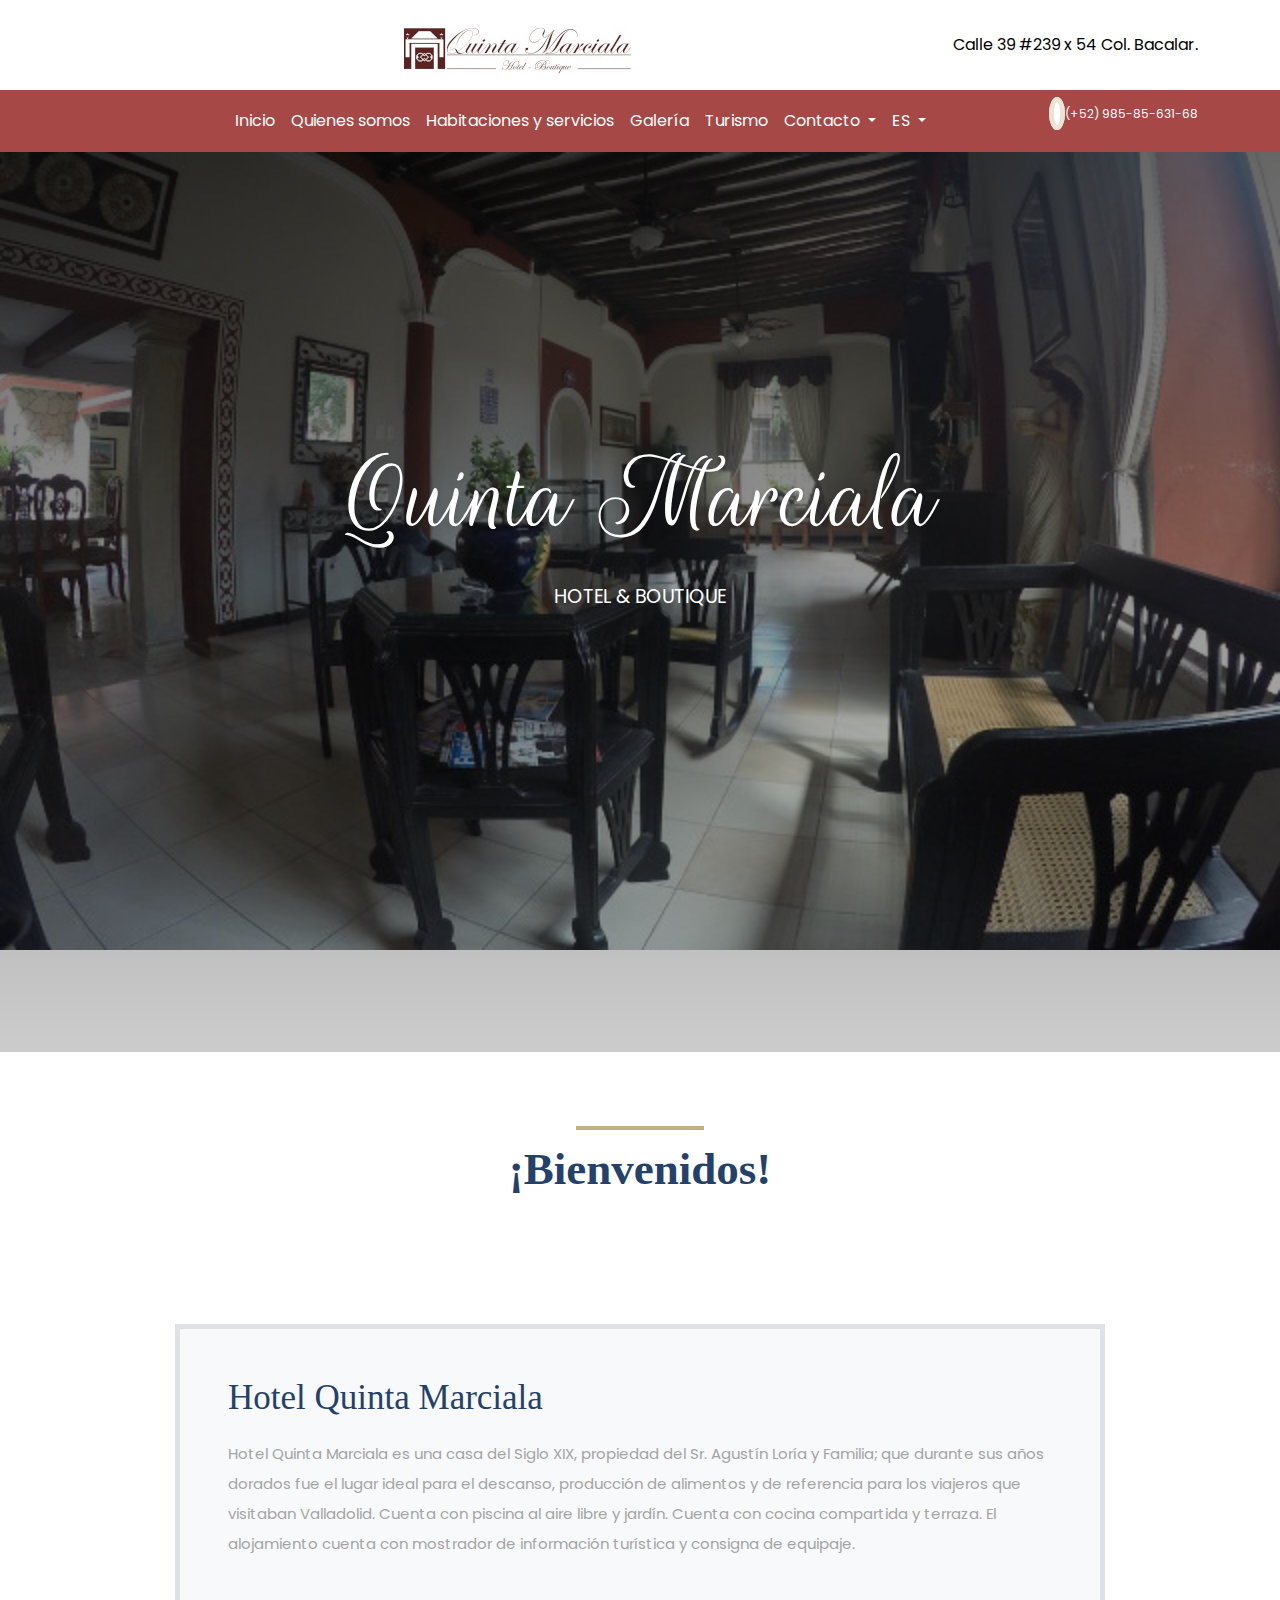
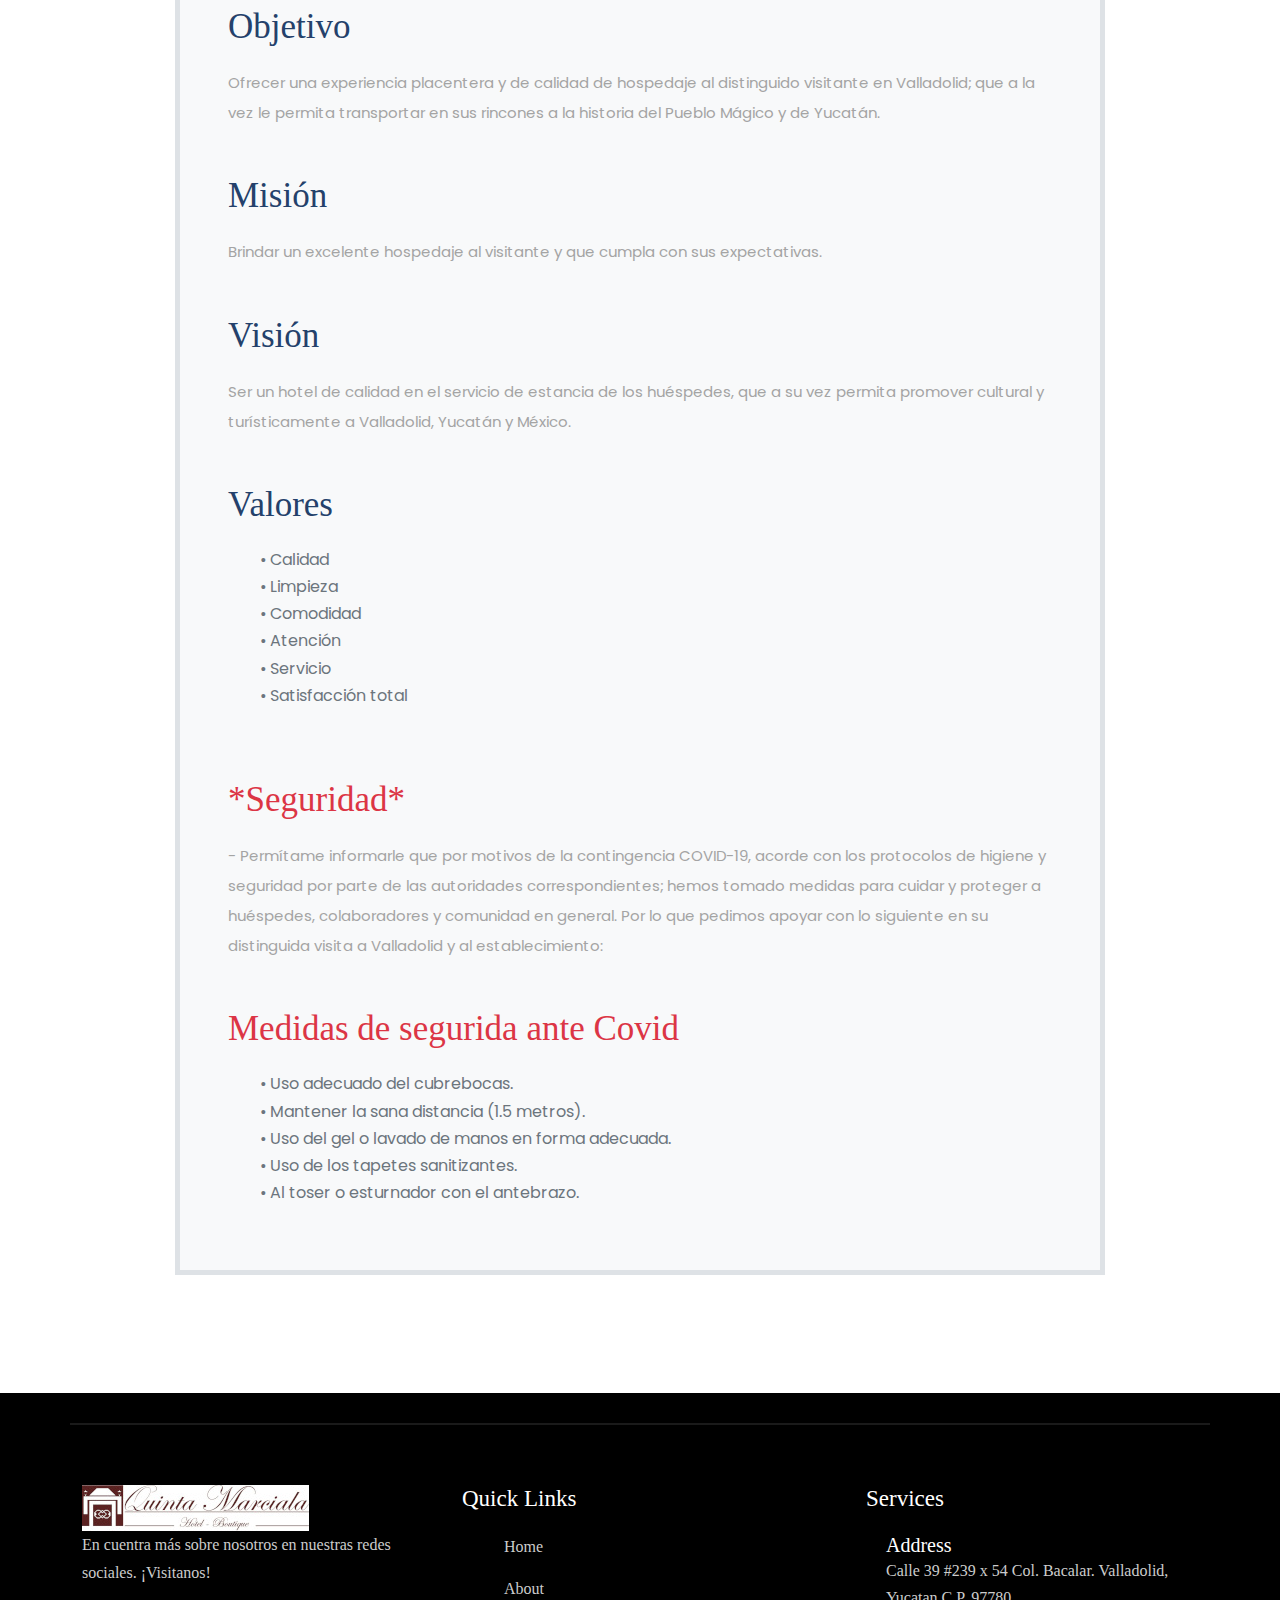
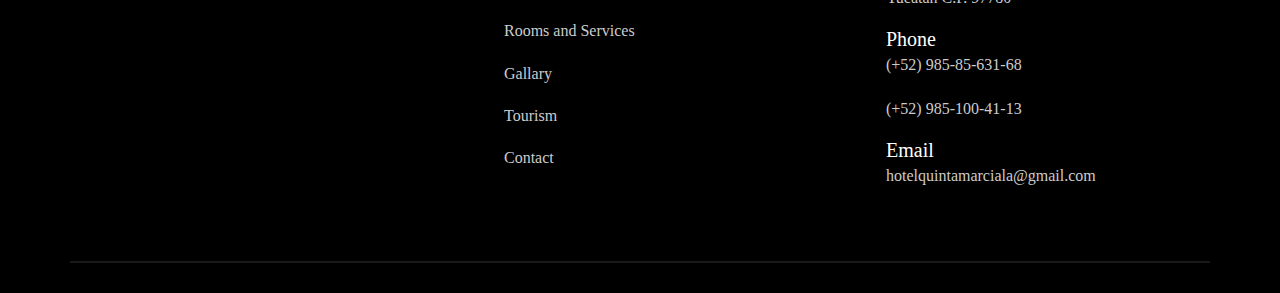
<file: about.html>
<!doctype html>
<html lang="en">

<head>
  <title>Title</title>
  <!-- Required meta tags -->
  <meta charset="utf-8">
  <meta name="viewport" content="width=device-width, initial-scale=1, shrink-to-fit=no">
  <link rel="stylesheet" href="https://cdnjs.cloudflare.com/ajax/libs/font-awesome/6.4.0/css/all.min.css"
    integrity="sha512-iecdLmaskl7CVkqkXNQ/ZH/XLlvWZOJyj7Yy7tcenmpD1ypASozpmT/E0iPtmFIB46ZmdtAc9eNBvH0H/ZpiBw=="
    crossorigin="anonymous" referrerpolicy="no-referrer" />

  <!-- Bootstrap CSS v5.2.1 -->
  <link href="static/css/bootstrap.min.css" rel="stylesheet">
  <link href="static/css/style.css" rel="stylesheet">
  <link href="static/css/extra.css" rel="stylesheet">

  <link rel="stylesheet" href="https://cdnjs.cloudflare.com/ajax/libs/OwlCarousel2/2.3.4/assets/owl.carousel.css"
    integrity="sha512-UTNP5BXLIptsaj5WdKFrkFov94lDx+eBvbKyoe1YAfjeRPC+gT5kyZ10kOHCfNZqEui1sxmqvodNUx3KbuYI/A=="
    crossorigin="anonymous" referrerpolicy="no-referrer" />

  <link rel="stylesheet"
    href="https://cdnjs.cloudflare.com/ajax/libs/OwlCarousel2/2.3.4/assets/owl.theme.default.min.css"
    integrity="sha512-sMXtMNL1zRzolHYKEujM2AqCLUR9F2C4/05cdbxjjLSRvMQIciEPCQZo++nk7go3BtSuK9kfa/s+a4f4i5pLkw=="
    crossorigin="anonymous" referrerpolicy="no-referrer" />

  <script src="https://cdnjs.cloudflare.com/ajax/libs/jquery/3.7.0/jquery.min.js"
    integrity="sha512-3gJwYpMe3QewGELv8k/BX9vcqhryRdzRMxVfq6ngyWXwo03GFEzjsUm8Q7RZcHPHksttq7/GFoxjCVUjkjvPdw=="
    crossorigin="anonymous" referrerpolicy="no-referrer"></script>

</head>

<body>
  <!-- TOP NAV -->
  <div class="top-nav" id="home">
    <div class="container">
      <div class="row justify-content-between custom-nav">
        <div class="col-auto social social-none">
          <a href="https://www.facebook.com" target="_blank"><i class="fab fa-facebook-f"></i></a>
          <a href="https://www.twitter.com" target="_blank"><i class="fab fa-twitter"></i></a>
          <a href="https://www.instagram.com" target="_blank"><i class="fab fa-instagram"></i></a>
          <a href="https://www.youtube.com" target="_blank"><i class="fab fa-youtube"></i></a>
        </div>
        <div class="col-auto social-icons">
          <img src="static/img/logo1.jpg" alt="">
        </div>
        <div class="col-auto address">
          <i class="fas fa-map-marker-alt"></i>
          <span>Calle 39 #239 x 54 Col. Bacalar.</span>
        </div>
      </div>
    </div>
  </div>

  <!-- BOTTOM NAV -->
  <nav class="navbar navbar-expand-lg sticky-top bottom-nav">
    <div class="container">
      <div class="d-logo">
        <img src="static/img/logo2.jpg" alt="">
      </div>
      <button class="navbar-toggler custom-toggler" type="button" data-bs-toggle="offcanvas"
        data-bs-target="#offcanvasNavbar" aria-controls="offcanvasNavbar">
        <span class="navbar-toggler-icon"></span>
      </button>
      <div class="offcanvas offcanvas-end" tabindex="-1" id="offcanvasNavbar" aria-labelledby="offcanvasNavbarLabel">
        <div class="offcanvas-header">
          <h5 class="offcanvas-title" id="offcanvasNavbarLabel">MENU</h5>
          <button type="button" class="btn-close text-reset" data-bs-dismiss="offcanvas" aria-label="Close"></button>
        </div>
        <div class="offcanvas-body">
          <ul class="navbar-nav justify-content-center flex-grow-1 pe-3">
            <li class="nav-item">
              <a class="nav-link active" aria-current="page" href="index.html">Inicio</a>
            </li>
            <li class="nav-item">
              <a class="nav-link" href="#about">Quienes somos</a>
            </li>
            <li class="nav-item">
              <a class="nav-link" href="services.html">Habitaciones y servicios</a>
            </li>
            <li class="nav-item">
              <a class="nav-link" href="#rooms">Galería</a>
            </li>
            <li class="nav-item">
              <a class="nav-link" href="#">Turismo</a>
            </li>
            <li class="nav-item dropdown">
              <a class="nav-link dropdown-toggle" href="#" id="offcanvasNavbarDropdown" role="button"
                data-bs-toggle="dropdown" aria-expanded="false">
                Contacto
              </a>
              <ul class="dropdown-menu" aria-labelledby="offcanvasNavbarDropdown">
                <li><a class="dropdown-item" href="contact.html">Contáctanos</a></li>
                <li>
                  <hr class="dropdown-divider">
                </li>
                <li><a class="dropdown-item" href="#">Cotizaciones</a></li>
              </ul>
            </li>
            <li class="nav-item dropdown">
              <a class="nav-link dropdown-toggle" href="#" id="offcanvasNavbarDropdown" role="button"
                data-bs-toggle="dropdown" aria-expanded="false">
                ES
              </a>
              <ul class="dropdown-menu" aria-labelledby="offcanvasNavbarDropdown">
                <li><a class="dropdown-item" href="#">EN</a></li>
                <li>
                  <hr class="dropdown-divider">
                </li>
                <li><a class="dropdown-item" href="#">FR</a></li>
                <li>
                  <hr class="dropdown-divider">
                </li>
                <li><a class="dropdown-item" href="#">RU</a></li>
              </ul>
            </li>
          </ul>

          <div class="contact">
            <i class="fas fa-phone-volume"></i>
            <span>(+52) 985-85-631-68</span>
          </div>

        </div>

      </div>
    </div>
  </nav>

  <script>
    window.addEventListener("scroll", function () {
      var show = document.querySelector(".bottom-nav");
      show.classList.toggle("show", window.scrollY > 150)
    })
  </script>

  <main>
    <section class="home home-about" id="home">
      <div class="container">
        <h1>Quinta Marciala</h1>
        <p>HOTEL &amp; BOUTIQUE</p>
    </section>
    <section class="about about-custom" id="about">
      <div class="section-space"></div>
      <div class="container">
        <div class="heading">
          <span class="ding"></span>
          <h2>
            ¡Bienvenidos!
          </h2>
        </div>
        <div class="content flex top-c py-5">
          <div class="container col-12 col-md-10 bg-light border border-5 p-5 about-content">
            <h3>Hotel Quinta Marciala</h3>
            <p>Hotel Quinta Marciala es una casa del Siglo XIX, propiedad del Sr. Agustín Loría y Familia; que durante
              sus años dorados fue el lugar ideal para el descanso, producción de alimentos y de referencia para los
              viajeros que visitaban Valladolid. Cuenta con piscina al aire libre y jardín. Cuenta con cocina compartida
              y terraza. El alojamiento cuenta con mostrador de información turística y consigna de equipaje.
            </p>
            <br>
            <h3>Objetivo</h3>
            <p>
              Ofrecer una experiencia placentera y de calidad de hospedaje al distinguido visitante en Valladolid; que a la vez le permita transportar en sus rincones a la historia del Pueblo Mágico y de Yucatán.
            </p>
            <br>
            <h3>Misión</h3>
            <p>
              Brindar un excelente hospedaje al visitante y que cumpla con sus expectativas.
            </p>
            <br>
            <h3>Visión</h3>
            <p>
              Ser un hotel de calidad en el servicio de estancia de los huéspedes, que a su vez permita promover cultural y turísticamente a Valladolid, Yucatán y México.
            </p>
            <br>
            <h3>Valores</h3>
            <ol class="text-muted">
              <li>• Calidad</li>
              <li>• Limpieza</li>
              <li>• Comodidad</li>
              <li>• Atención</li>
              <li>• Servicio</li>
              <li>• Satisfacción total</li>
            </ol>
            <br>
            <br>
            <h3 class="text-danger">*Seguridad*</h3>
            <p>
              - Permítame informarle que por motivos de la contingencia COVID-19, acorde con los protocolos de higiene y seguridad por parte de las autoridades correspondientes; hemos tomado medidas para cuidar y proteger a huéspedes, colaboradores y comunidad en general. Por lo que pedimos apoyar con lo siguiente en su distinguida visita a Valladolid y al establecimiento:
            </p>
            <br>
            <h3 class="text-danger">Medidas de segurida ante Covid</h3>
            <ol class="text-muted">
              <li>• Uso adecuado del cubrebocas.</li>
              <li>• Mantener la sana distancia (1.5 metros).</li>
              <li>• Uso del gel o lavado de manos en forma adecuada.</li>
              <li>• Uso de los tapetes sanitizantes.</li>
              <li>• Al toser o esturnador con el antebrazo.</li>
            </ol>
          </div>
        </div>
      </div>
    </section>
  </main>

  <footer>
    <div class="container top">
      <div class="content row">
        <div class="box col-12 col-md-4">
          <div class="logo">
            <img src="static/img/logo1.jpg" alt="">
          </div>
          <p>En cuentra más sobre nosotros en nuestras redes sociales. ¡Visitanos!</p>
          <div class="social flex">
            <a href="https://www.facebook.com" target="_blank"><i class="fab fa-facebook-f"></i></a>
            <a href="https://www.twitter.com" target="_blank"><i class="fab fa-twitter"></i></a>
            <a href="https://www.instagram.com" target="_blank"><i class="fab fa-instagram"></i></a>
            <a href="https://www.youtube.com" target="_blank"><i class="fab fa-youtube"></i></a>
          </div>
          <div class="section-space"></div>
        </div>
        <div class="box col-12 col-md-4">
          <h2>Quick Links</h2>
          <ul>
            <li><i class="fas fa-angle-double-right"></i><a href="#home">Home</a></li>
            <li><i class="fas fa-angle-double-right"></i><a href="about.html">About</a></li>
            <li><i class="fas fa-angle-double-right"></i><a href="services.html">Rooms and Services</a></li>
            <li><i class="fas fa-angle-double-right"></i><a href="#home">Gallary</a></li>
            <li><i class="fas fa-angle-double-right"></i><a href="#home">Tourism</a></li>
            <li><i class="fas fa-angle-double-right"></i><a href="contact.html">Contact</a></li>
          </ul>
          <div class="section-space"></div>
        </div>
        <div class="box col-12 col-md-4">
          <div class="container">
            <h2>Services</h2>
            <div class="icon flex">
              <div class="i">
                <i class="fas fa-map-marker-alt"></i>
              </div>
              <div class="text">
                <h3>Address</h3>
                <p>Calle 39 #239 x 54 Col. Bacalar. Valladolid, Yucatan
                  C.P. 97780</p>
              </div>
            </div>
            <div class="icon flex">
              <div class="i">
                <i class="fas fa-phone"></i>
              </div>
              <div class="text">
                <h3>Phone</h3>
                <p>(+52) 985-85-631-68</p>
                <p>(+52) 985-100-41-13</p>
              </div>
            </div>
            <div class="icon flex">
              <div class="i">
                <i class="far fa-envelope"></i>
              </div>
              <div class="text">
                <h3>Email</h3>
                <p>hotelquintamarciala@gmail.com</p>
              </div>
            </div>
          </div>
        </div>
      </div>
    </div>
  </footer>

  <!-- Bootstrap JavaScript Libraries -->
  <script src="static/js/bootstrap.bundle.min.js"></script>
  <script src="static/js/script.js"></script>
</body>

</html>
</file>
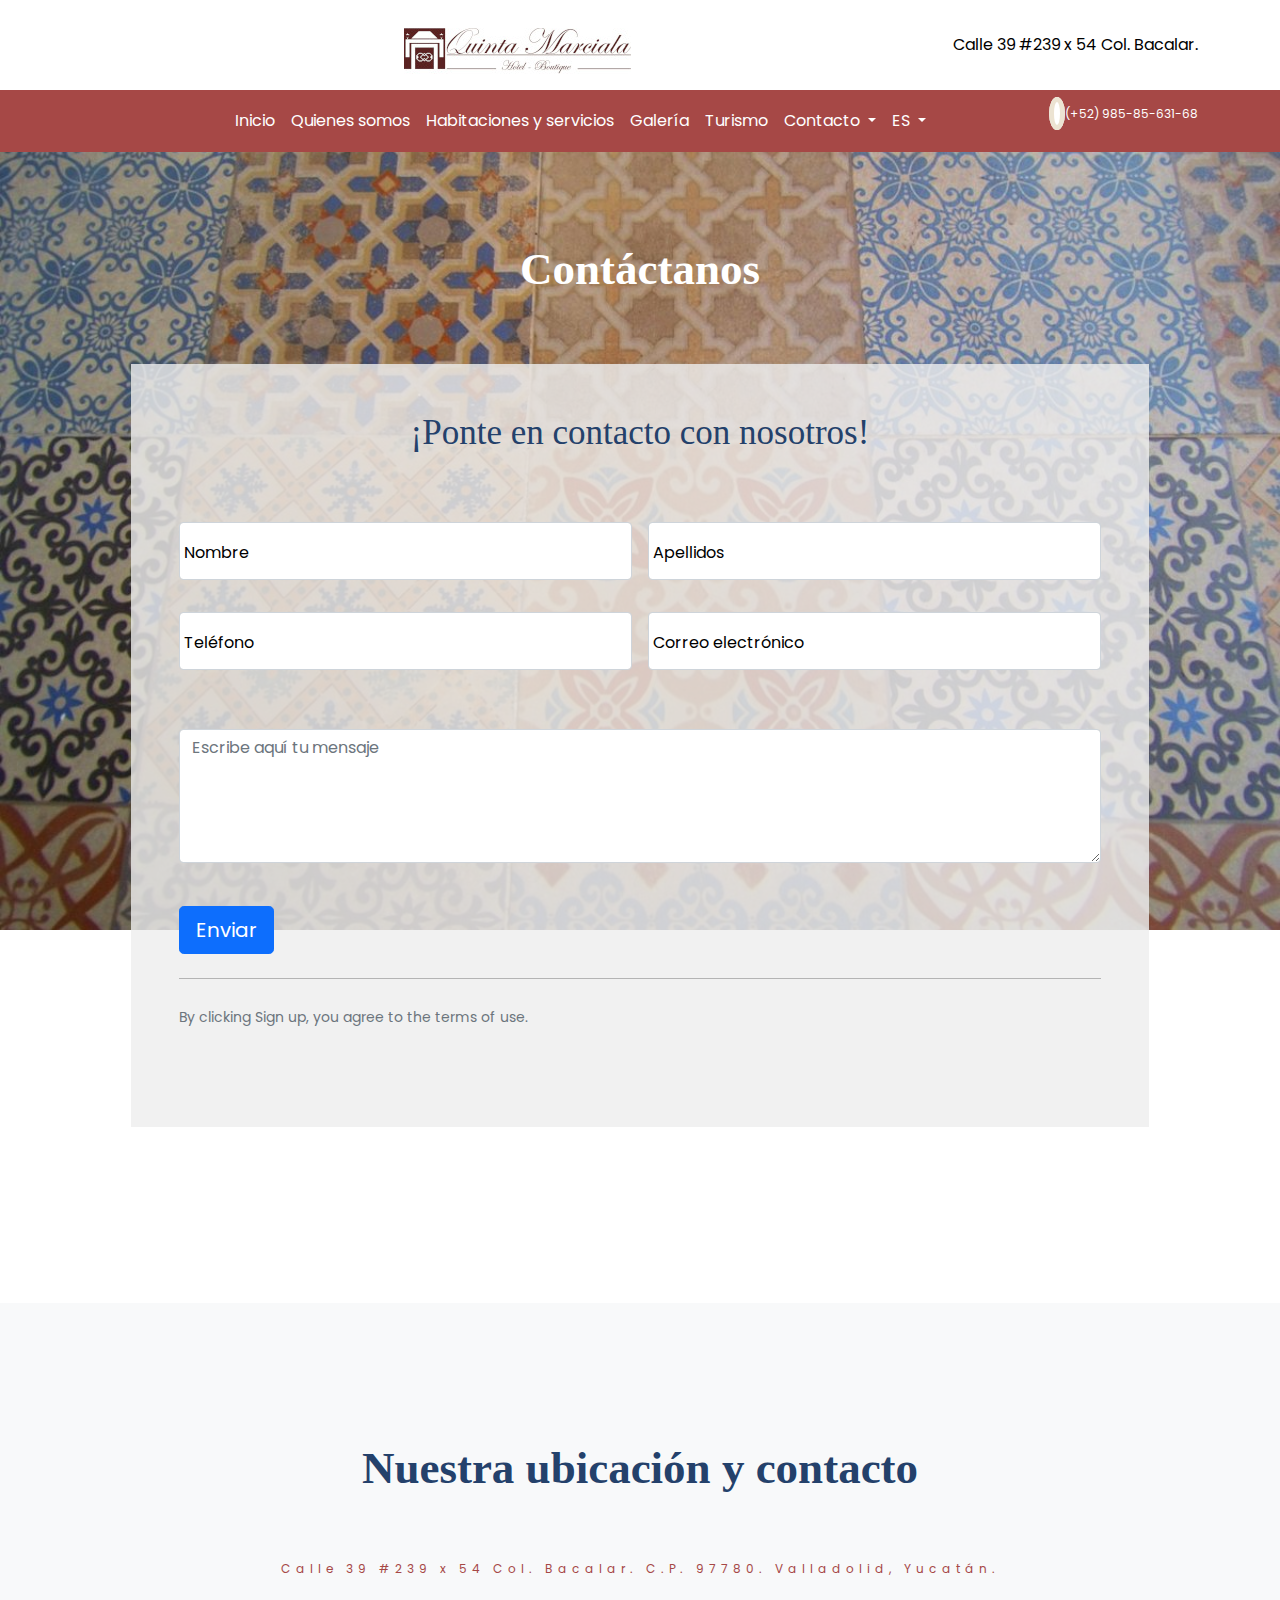
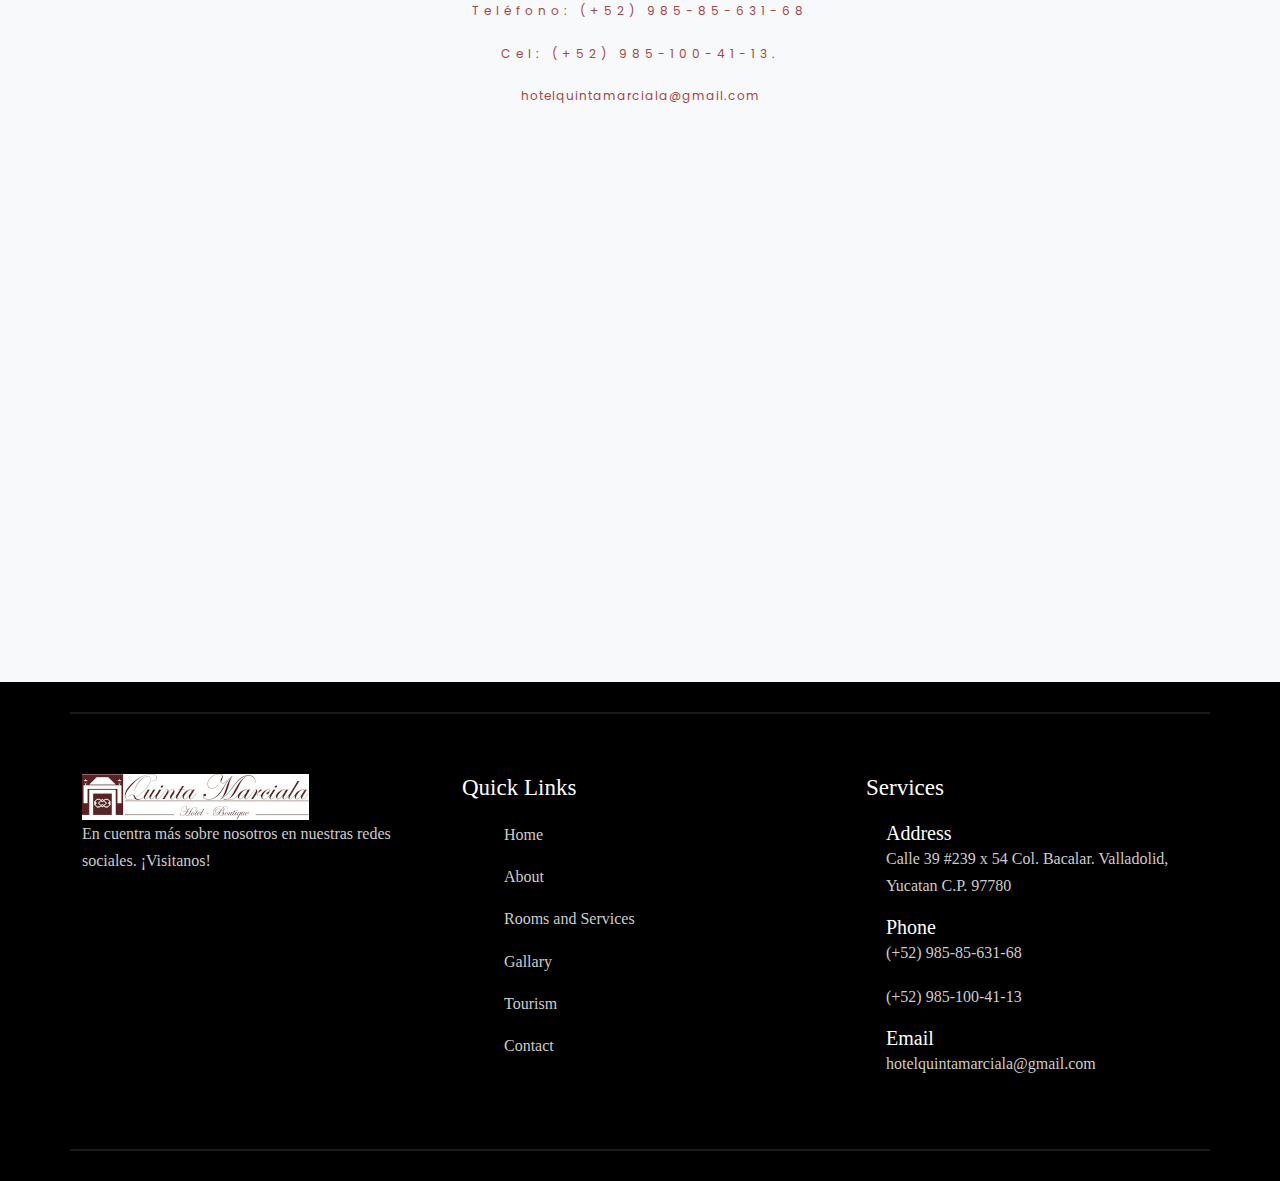
<file: contact.html>
<!doctype html>
<html lang="en">

<head>
  <title>Title</title>
  <!-- Required meta tags -->
  <meta charset="utf-8">
  <meta name="viewport" content="width=device-width, initial-scale=1, shrink-to-fit=no">
  <link rel="stylesheet" href="https://cdnjs.cloudflare.com/ajax/libs/font-awesome/6.4.0/css/all.min.css"
    integrity="sha512-iecdLmaskl7CVkqkXNQ/ZH/XLlvWZOJyj7Yy7tcenmpD1ypASozpmT/E0iPtmFIB46ZmdtAc9eNBvH0H/ZpiBw=="
    crossorigin="anonymous" referrerpolicy="no-referrer" />

  <!-- Bootstrap CSS v5.2.1 -->
  <link href="static/css/bootstrap.min.css" rel="stylesheet">
  <link href="static/css/style.css" rel="stylesheet">
  <link href="static/css/extra.css" rel="stylesheet">

  <link rel="stylesheet" href="https://cdnjs.cloudflare.com/ajax/libs/OwlCarousel2/2.3.4/assets/owl.carousel.css"
    integrity="sha512-UTNP5BXLIptsaj5WdKFrkFov94lDx+eBvbKyoe1YAfjeRPC+gT5kyZ10kOHCfNZqEui1sxmqvodNUx3KbuYI/A=="
    crossorigin="anonymous" referrerpolicy="no-referrer" />

  <link rel="stylesheet"
    href="https://cdnjs.cloudflare.com/ajax/libs/OwlCarousel2/2.3.4/assets/owl.theme.default.min.css"
    integrity="sha512-sMXtMNL1zRzolHYKEujM2AqCLUR9F2C4/05cdbxjjLSRvMQIciEPCQZo++nk7go3BtSuK9kfa/s+a4f4i5pLkw=="
    crossorigin="anonymous" referrerpolicy="no-referrer" />

  <script src="https://cdnjs.cloudflare.com/ajax/libs/jquery/3.7.0/jquery.min.js"
    integrity="sha512-3gJwYpMe3QewGELv8k/BX9vcqhryRdzRMxVfq6ngyWXwo03GFEzjsUm8Q7RZcHPHksttq7/GFoxjCVUjkjvPdw=="
    crossorigin="anonymous" referrerpolicy="no-referrer"></script>

</head>

<body>
  <!-- TOP NAV -->
  <div class="top-nav" id="home">
    <div class="container">
      <div class="row justify-content-between custom-nav">
        <div class="col-auto social social-none">
          <a href="https://www.facebook.com" target="_blank"><i class="fab fa-facebook-f"></i></a>
          <a href="https://www.twitter.com" target="_blank"><i class="fab fa-twitter"></i></a>
          <a href="https://www.instagram.com" target="_blank"><i class="fab fa-instagram"></i></a>
          <a href="https://www.youtube.com" target="_blank"><i class="fab fa-youtube"></i></a>
        </div>
        <div class="col-auto social-icons">
          <img src="static/img/logo1.jpg" alt="">
        </div>
        <div class="col-auto address">
          <i class="fas fa-map-marker-alt"></i>
          <span>Calle 39 #239 x 54 Col. Bacalar.</span>
        </div>
      </div>
    </div>
  </div>

  <!-- BOTTOM NAV -->
  <nav class="navbar navbar-expand-lg sticky-top bottom-nav">
    <div class="container">
      <div class="d-logo">
        <img src="static/img/logo2.jpg" alt="">
      </div>
      <button class="navbar-toggler custom-toggler" type="button" data-bs-toggle="offcanvas"
        data-bs-target="#offcanvasNavbar" aria-controls="offcanvasNavbar">
        <span class="navbar-toggler-icon"></span>
      </button>
      <div class="offcanvas offcanvas-end" tabindex="-1" id="offcanvasNavbar" aria-labelledby="offcanvasNavbarLabel">
        <div class="offcanvas-header">
          <h5 class="offcanvas-title" id="offcanvasNavbarLabel">MENU</h5>
          <button type="button" class="btn-close text-reset" data-bs-dismiss="offcanvas" aria-label="Close"></button>
        </div>
        <div class="offcanvas-body">
          <ul class="navbar-nav justify-content-center flex-grow-1 pe-3">
            <li class="nav-item">
              <a class="nav-link active" aria-current="page" href="index.html">Inicio</a>
            </li>
            <li class="nav-item">
              <a class="nav-link" href="about.html">Quienes somos</a>
            </li>
            <li class="nav-item">
              <a class="nav-link" href="services.html">Habitaciones y servicios</a>
            </li>
            <li class="nav-item">
              <a class="nav-link" href="#rooms">Galería</a>
            </li>
            <li class="nav-item">
              <a class="nav-link" href="#">Turismo</a>
            </li>
            <li class="nav-item dropdown">
              <a class="nav-link dropdown-toggle" href="#" id="offcanvasNavbarDropdown" role="button"
                data-bs-toggle="dropdown" aria-expanded="false">
                Contacto
              </a>
              <ul class="dropdown-menu" aria-labelledby="offcanvasNavbarDropdown">
                <li><a class="dropdown-item" href="#">Contáctanos</a></li>
                <li>
                  <hr class="dropdown-divider">
                </li>
                <li><a class="dropdown-item" href="#">Cotizaciones</a></li>
              </ul>
            </li>
            <li class="nav-item dropdown">
              <a class="nav-link dropdown-toggle" href="#" id="offcanvasNavbarDropdown" role="button"
                data-bs-toggle="dropdown" aria-expanded="false">
                ES
              </a>
              <ul class="dropdown-menu" aria-labelledby="offcanvasNavbarDropdown">
                <li><a class="dropdown-item" href="#">EN</a></li>
                <li>
                  <hr class="dropdown-divider">
                </li>
                <li><a class="dropdown-item" href="#">FR</a></li>
                <li>
                  <hr class="dropdown-divider">
                </li>
                <li><a class="dropdown-item" href="#">RU</a></li>
              </ul>
            </li>
          </ul>
          <div class="contact">
            <i class="fas fa-phone-volume"></i>
            <span>(+52) 985-85-631-68</span>
          </div>
        </div>
      </div>
    </div>
  </nav>

  <script>
    window.addEventListener("scroll", function () {
      var show = document.querySelector(".bottom-nav");
      show.classList.toggle("show", window.scrollY > 150)
    })
  </script>

  <main style="background-image: url(static/img/piso.jpg); background-attachment: fixed;
  background-position: center;
  background-repeat: no-repeat;
  background-size: cover;">

    <section >
      <div class="section-space"></div>
      <div class="container">
        <div class="heading mtop">
          <h2 class="text-white">Contáctanos</h2>
        </div>
      </div>
      <div class="container col-xl-10 col-xxl-8 px-4 py-5">
        <div class="align-items-center g-lg-5 py-5" style="background-color: #eeeeeece;">
          <div class="container text-center">
            <h3>¡Ponte en contacto con nosotros!</h3>
          </div>
          <div class="col-md-10 mx-auto col-lg-12">
            <form class="p-4 p-lg-5 needs-validation" method="post" novalidate>
              <div class="row g-3">

                <div class="form-floating mb-3 col-12 col-sm-6">
                  <input type="text" class="form-control" name="nombre" id="nombre" aria-describedby="helpId" placeholder="Nombre" required>
                  <label for="nombre" class="form-label">Nombre</label>
                </div>

                <div class="form-floating mb-3 col-12 col-sm-6">
                  <input type="text" class="form-control" name="" id="" aria-describedby="helpId" placeholder="Apellidos" required>
                  <label for="" class="form-label">Apellidos</label>
                </div>

                <div class="form-floating mb-3 col-12 col-sm-6">
                  <input type="text" class="form-control" name="" id="" aria-describedby="helpId" placeholder="Teléfono" required>
                  <label for="" class="form-label">Teléfono</label>
                </div>

                <div class="form-floating mb-3 col-12 col-sm-6">
                  <input type="email" class="form-control" id="floatingInput" placeholder="name@example.com" required>
                  <label for="floatingInput">Correo electrónico</label>
                </div>

                <div class="mb-3 col-12">
                  <label for="" class="form-label"></label>
                  <textarea class="form-control" name="" id="" rows="5" placeholder="Escribe aquí tu mensaje" required></textarea>
                </div>
              </div>
              <br>
              <button class="w-auto btn btn-lg btn-primary" type="submit">Enviar</button>
              <hr class="my-4">
              <small class="text-muted">By clicking Sign up, you agree to the terms of use.</small>
            </form>
          </div>
        </div>
      </div>
    </section>

    <div class="section-space"></div>
    <div class="section-space"></div>

    <section class="map top bg-light">
      <div class="section-space"></div>
      <div class="container col-xl-10 col-xxl-8 px-4 py-5">
        <div class="heading mtop">
          <h2>Nuestra ubicación y contacto</h2>
          <br>
          <h5>Calle 39 #239 x 54 Col. Bacalar. C.P. 97780. Valladolid, Yucatán.</h5>
          <h5>Teléfono: (+52) 985-85-631-68</h5>
          <h5>Cel: (+52) 985-100-41-13.</h5>
          <h5 class="mail">hotelquintamarciala@gmail.com</h5>
        </div>
      </div>
      <div class="section-space"></div>
      <iframe src="https://www.google.com/maps/embed?pb=!1m18!1m12!1m3!1d2639.2549443454272!2d-88.21144097338045!3d20.691162722672175!2m3!1f0!2f0!3f0!3m2!1i1024!2i768!4f13.1!3m3!1m2!1s0x8f510b28a8f82fd7%3A0x3ae565c7bd1c434f!2sCancun%20-%20Valladolid%2054%2C%20Bacalar%2C%2097784%20Valladolid%2C%20Yuc.!5e0!3m2!1ses-419!2smx!4v1688705185844!5m2!1ses-419!2smx" width="600" height="450" style="border:0;" allowfullscreen="" loading="lazy" referrerpolicy="no-referrer-when-downgrade"></iframe>
    </section>
  </main>

  <footer>
    <div class="container top">
      <div class="content row">
        <div class="box col-12 col-md-4">
          <div class="logo">
            <img src="static/img/logo1.jpg" alt="">
          </div>
          <p>En cuentra más sobre nosotros en nuestras redes sociales. ¡Visitanos!</p>
          <div class="social flex">
            <a href="https://www.facebook.com" target="_blank"><i class="fab fa-facebook-f"></i></a>
            <a href="https://www.twitter.com" target="_blank"><i class="fab fa-twitter"></i></a>
            <a href="https://www.instagram.com" target="_blank"><i class="fab fa-instagram"></i></a>
            <a href="https://www.youtube.com" target="_blank"><i class="fab fa-youtube"></i></a>
          </div>
          <div class="section-space"></div>
        </div>
        <div class="box col-12 col-md-4">
          <h2>Quick Links</h2>
          <ul>
            <li><i class="fas fa-angle-double-right"></i><a href="#home">Home</a></li>
            <li><i class="fas fa-angle-double-right"></i><a href="about.html">About</a></li>
            <li><i class="fas fa-angle-double-right"></i><a href="services.html">Rooms and Services</a></li>
            <li><i class="fas fa-angle-double-right"></i><a href="#home">Gallary</a></li>
            <li><i class="fas fa-angle-double-right"></i><a href="#home">Tourism</a></li>
            <li><i class="fas fa-angle-double-right"></i><a href="contact.html">Contact</a></li>
          </ul>
          <div class="section-space"></div>
        </div>
        <div class="box col-12 col-md-4">
          <div class="container">
            <h2>Services</h2>
            <div class="icon flex">
              <div class="i">
                <i class="fas fa-map-marker-alt"></i>
              </div>
              <div class="text">
                <h3>Address</h3>
                <p>Calle 39 #239 x 54 Col. Bacalar. Valladolid, Yucatan
                  C.P. 97780</p>
              </div>
            </div>
            <div class="icon flex">
              <div class="i">
                <i class="fas fa-phone"></i>
              </div>
              <div class="text">
                <h3>Phone</h3>
                <p>(+52) 985-85-631-68</p>
                <p>(+52) 985-100-41-13</p>
              </div>
            </div>
            <div class="icon flex">
              <div class="i">
                <i class="far fa-envelope"></i>
              </div>
              <div class="text">
                <h3>Email</h3>
                <p>hotelquintamarciala@gmail.com</p>
              </div>
            </div>
          </div>
        </div>
      </div>
    </div>
  </footer>

  <!-- Bootstrap JavaScript Libraries -->
  <script src="static/js/bootstrap.bundle.min.js"></script>
  <script src="static/js/script.js"></script>
  <script src="static/js/form-validation.js"></script>
</body>

</html>
</file>
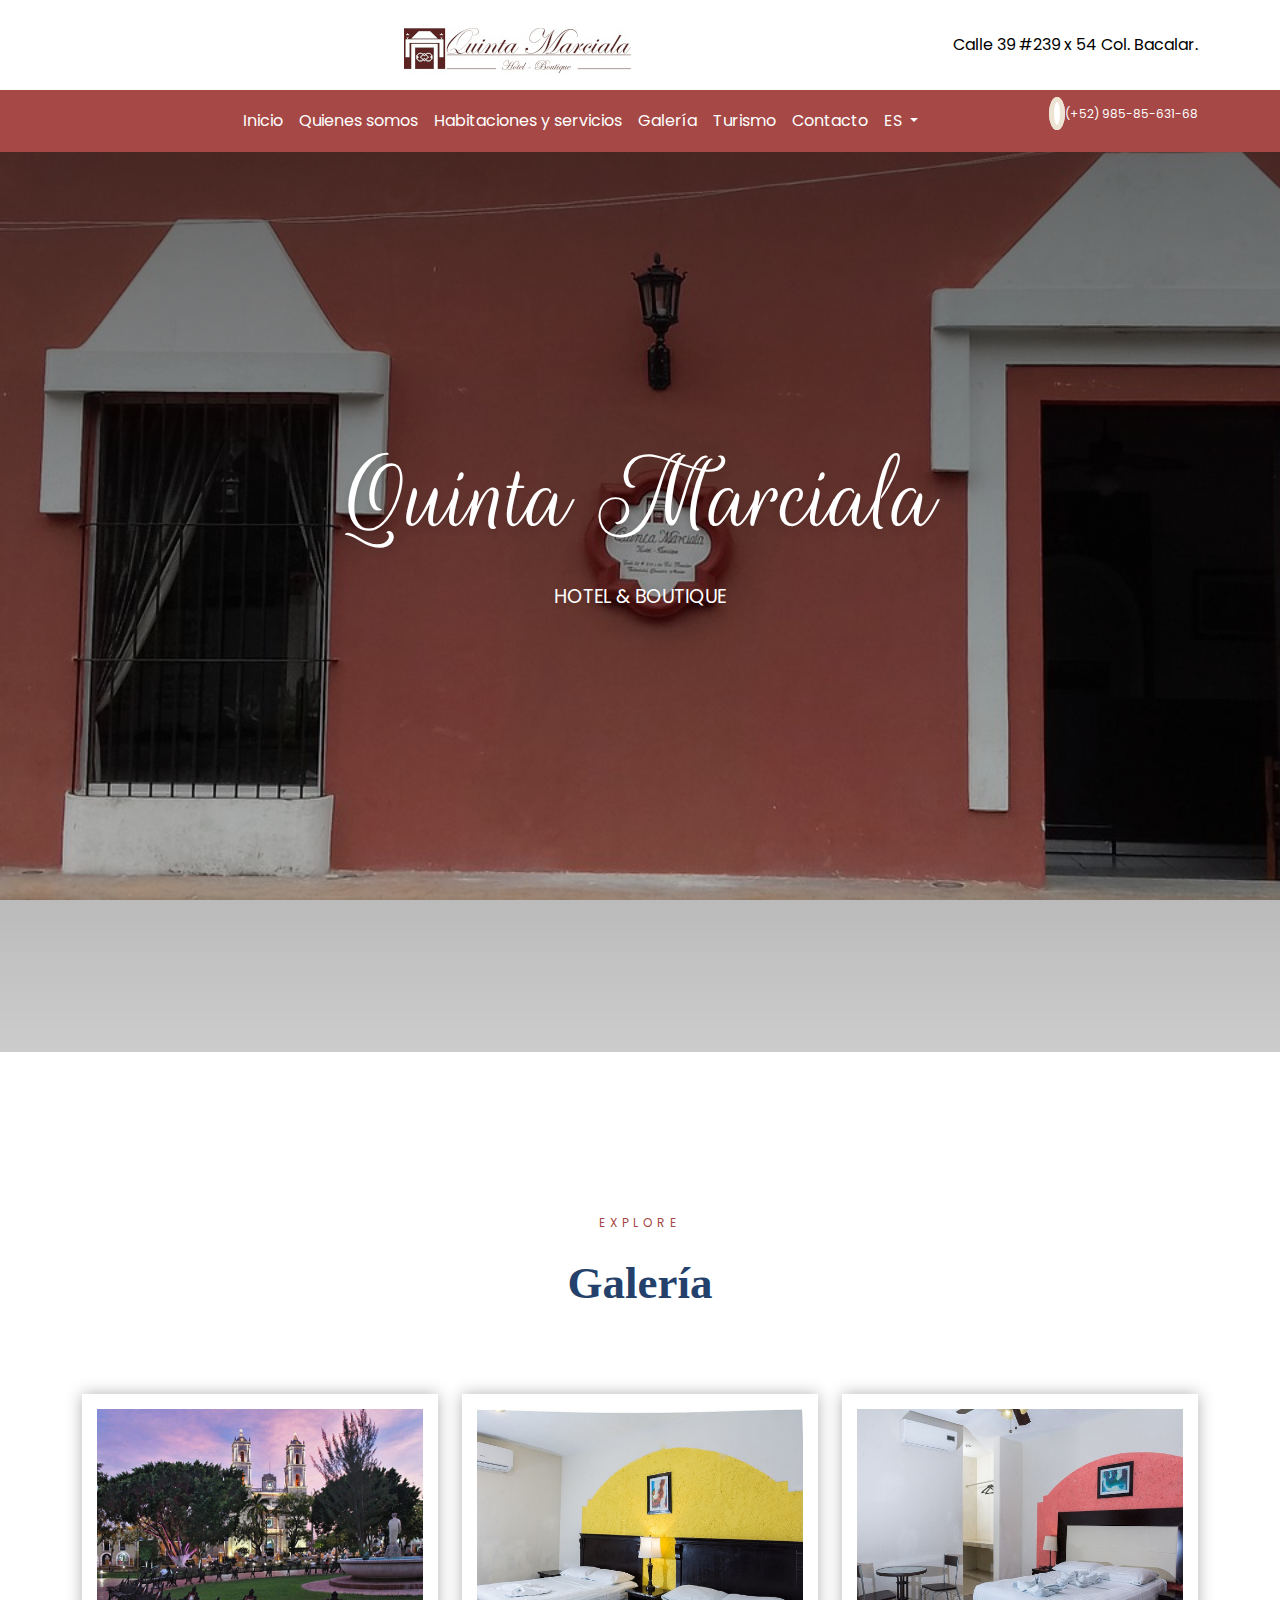
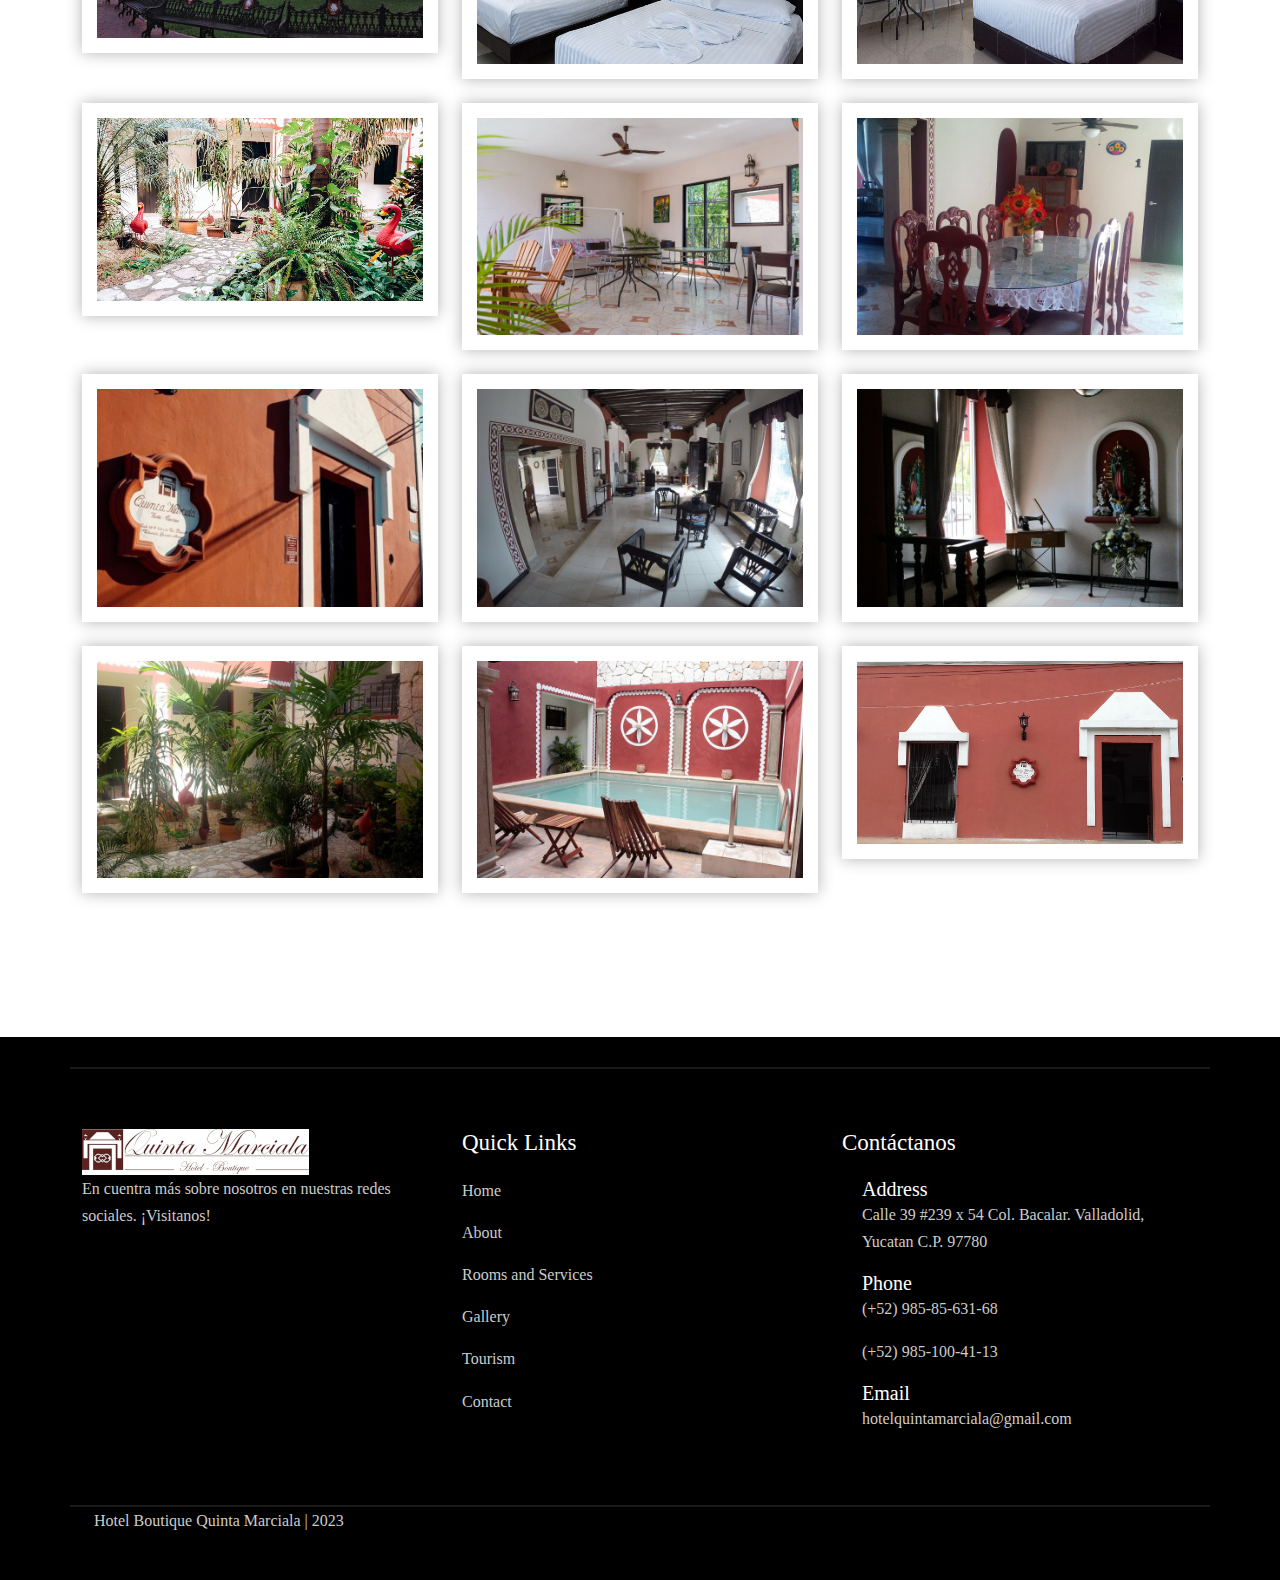
<file: gallery.html>
<!doctype html>
<html lang="en">

<head>
  <title>Title</title>
  <!-- Required meta tags -->
  <meta charset="utf-8">
  <meta name="viewport" content="width=device-width, initial-scale=1, shrink-to-fit=no">
  <link rel="stylesheet" href="https://cdnjs.cloudflare.com/ajax/libs/font-awesome/6.4.0/css/all.min.css"
    integrity="sha512-iecdLmaskl7CVkqkXNQ/ZH/XLlvWZOJyj7Yy7tcenmpD1ypASozpmT/E0iPtmFIB46ZmdtAc9eNBvH0H/ZpiBw=="
    crossorigin="anonymous" referrerpolicy="no-referrer" />

  <!-- Bootstrap CSS v5.2.1 -->
  <link href="static/css/bootstrap.min.css" rel="stylesheet">
  <link href="static/css/style.css" rel="stylesheet">
  <link href="static/css/extra.css" rel="stylesheet">

  <link rel="stylesheet" href="https://cdnjs.cloudflare.com/ajax/libs/OwlCarousel2/2.3.4/assets/owl.carousel.css"
    integrity="sha512-UTNP5BXLIptsaj5WdKFrkFov94lDx+eBvbKyoe1YAfjeRPC+gT5kyZ10kOHCfNZqEui1sxmqvodNUx3KbuYI/A=="
    crossorigin="anonymous" referrerpolicy="no-referrer" />

  <link rel="stylesheet"
    href="https://cdnjs.cloudflare.com/ajax/libs/OwlCarousel2/2.3.4/assets/owl.theme.default.min.css"
    integrity="sha512-sMXtMNL1zRzolHYKEujM2AqCLUR9F2C4/05cdbxjjLSRvMQIciEPCQZo++nk7go3BtSuK9kfa/s+a4f4i5pLkw=="
    crossorigin="anonymous" referrerpolicy="no-referrer" />

  <script src="https://cdnjs.cloudflare.com/ajax/libs/jquery/3.7.0/jquery.min.js"
    integrity="sha512-3gJwYpMe3QewGELv8k/BX9vcqhryRdzRMxVfq6ngyWXwo03GFEzjsUm8Q7RZcHPHksttq7/GFoxjCVUjkjvPdw=="
    crossorigin="anonymous" referrerpolicy="no-referrer"></script>
</head>

<body>
  <!-- TOP NAV -->
  <div class="top-nav" id="home">
    <div class="container">
      <div class="row justify-content-between custom-nav">
        <div class="col-auto social social-none">
          <a href="https://www.facebook.com" target="_blank"><i class="fab fa-facebook-f"></i></a>
          <a href="https://www.twitter.com" target="_blank"><i class="fab fa-twitter"></i></a>
          <a href="https://www.instagram.com" target="_blank"><i class="fab fa-instagram"></i></a>
          <a href="https://www.youtube.com" target="_blank"><i class="fab fa-youtube"></i></a>
        </div>
        <div class="col-auto social-icons">
          <img src="static/img/logo1.jpg" alt="">
        </div>
        <div class="col-auto address">
          <i class="fas fa-map-marker-alt"></i>
          <span>Calle 39 #239 x 54 Col. Bacalar.</span>
        </div>
      </div>
    </div>
  </div>

  <!-- BOTTOM NAV -->
  <nav class="navbar navbar-expand-lg sticky-top bottom-nav">
    <div class="container">
      <div class="d-logo">
        <img src="static/img/logo2.jpg" alt="">
      </div>
      <button class="navbar-toggler custom-toggler" type="button" data-bs-toggle="offcanvas"
        data-bs-target="#offcanvasNavbar" aria-controls="offcanvasNavbar">
        <span class="navbar-toggler-icon"></span>
      </button>
      <div class="offcanvas offcanvas-end" tabindex="-1" id="offcanvasNavbar" aria-labelledby="offcanvasNavbarLabel">
        <div class="offcanvas-header">
          <h5 class="offcanvas-title" id="offcanvasNavbarLabel">MENU</h5>
          <button type="button" class="btn-close text-reset" data-bs-dismiss="offcanvas" aria-label="Close"></button>
        </div>
        <div class="offcanvas-body">
          <ul class="navbar-nav justify-content-center flex-grow-1 pe-3">
            <li class="nav-item">
              <a class="nav-link active" aria-current="page" href="index.html">Inicio</a>
            </li>
            <li class="nav-item">
              <a class="nav-link" href="about.html">Quienes somos</a>
            </li>
            <li class="nav-item">
              <a class="nav-link" href="services.html">Habitaciones y servicios</a>
            </li>
            <li class="nav-item">
              <a class="nav-link" href="#home">Galería</a>
            </li>
            <li class="nav-item">
              <a class="nav-link" href="tourism.html">Turismo</a>
            </li>
            <li class="nav-item">
              <a class="nav-link" href="contact.html">Contacto</a>
            </li>
            <!--
            <li class="nav-item dropdown">
              <a class="nav-link dropdown-toggle" href="#" id="offcanvasNavbarDropdown" role="button"
                data-bs-toggle="dropdown" aria-expanded="false">
                Contacto
              </a>
              <ul class="dropdown-menu" aria-labelledby="offcanvasNavbarDropdown">
                <li><a class="dropdown-item" href="contact.html">Contáctanos</a></li>
                <li>
                  <hr class="dropdown-divider">
                </li>
                <li><a class="dropdown-item" href="#">Cotizaciones</a></li>
              </ul>
            </li>
            -->
            <li class="nav-item dropdown">
              <a class="nav-link dropdown-toggle" href="#" id="offcanvasNavbarDropdown" role="button"
                data-bs-toggle="dropdown" aria-expanded="false">
                ES
              </a>
              <ul class="dropdown-menu" aria-labelledby="offcanvasNavbarDropdown">
                <li><a class="dropdown-item" href="#">EN</a></li>
                <li>
                  <hr class="dropdown-divider">
                </li>
                <li><a class="dropdown-item" href="#">FR</a></li>
                <li>
                  <hr class="dropdown-divider">
                </li>
                <li><a class="dropdown-item" href="#">RU</a></li>
              </ul>
            </li>
          </ul>

          <div class="contact">
            <i class="fas fa-phone-volume"></i>
            <span>(+52) 985-85-631-68</span>
          </div>
        </div>
      </div>
    </div>
  </nav>

  <script>
    window.addEventListener("scroll", function () {
      var show = document.querySelector(".bottom-nav");
      show.classList.toggle("show", window.scrollY > 150)
    })
  </script>

  <main>
    <section class="home home-tourism" id="home">
      <div class="container">
        <h1>Quinta Marciala</h1>
        <p>HOTEL &amp; BOUTIQUE</p>
    </section>

    <section class="gallery-extra min-vh-100">
      <div class="section-space"></div>
      <div class="container">
        <div class="heading">
          <h5>EXPLORE</h5>
          <h2>Galería
          </h2>
        </div>
        <div class="section-space"></div>
      </div>

      <div class="container-lg">
        <div class="row gy-4 row-cols-1 row-cols-sm-2 row-cols-md-3">
          <div class="col">
            <img src="static/img/centro.jpg" class="gallery-item" alt="gallery">
          </div>
          <div class="col">
            <img src="static/img/doblem.jpg" class="gallery-item" alt="gallery">
          </div>
          <div class="col">
            <img src="static/img/sencillam.jpg" class="gallery-item" alt="gallery">
          </div>
          <div class="col">
            <img src="static/img/flamingoes.jpg" class="gallery-item" alt="gallery">
          </div>
          <div class="col">
            <img src="static/img/gallerym-1.jpg" class="gallery-item" alt="gallery">
          </div>
          <div class="col">
            <img src="static/img/gallerym-2.jpg" class="gallery-item" alt="gallery">
          </div>
          <div class="col">
            <img src="static/img/gallerym-3.jpg" class="gallery-item" alt="gallery">
          </div>
          <div class="col">
            <img src="static/img/gallerym-4.jpg" class="gallery-item" alt="gallery">
          </div>
          <div class="col">
            <img src="static/img/gallerym-5.jpg" class="gallery-item" alt="gallery">
          </div>
          <div class="col">
            <img src="static/img/gallerym-6.jpg" class="gallery-item" alt="gallery">
          </div>
          <div class="col">
            <img src="static/img/gallerym-7.jpg" class="gallery-item" alt="gallery">
          </div>
          <div class="col">
            <img src="static/img/home.jpg" class="gallery-item" alt="gallery">
          </div>
        </div>
      </div>
    </section>

    <div class="modal fade" id="gallery-modal" tabindex="-1" aria-labelledby="exampleModalLabel" aria-hidden="true">
      <div class="modal-dialog modal-dialog-centered modal-lg">
        <div class="modal-content">
          <div class="modal-header">
            <button type="button" class="btn-close" data-bs-dismiss="modal" aria-label="Close"></button>
          </div>
          <div class="modal-body">
            <img src="static/img/centro.jpg" class="modal-img" alt="modal img">
          </div>
        </div>
      </div>
    </div>

  </main>

  <div class="section-space"></div>

  <footer>
    <div class="container top">
      <div class="content row">
        <div class="box col-12 col-md-4">
          <div class="logo">
            <img src="static/img/logo1.jpg" alt="">
          </div>
          <p>En cuentra más sobre nosotros en nuestras redes sociales. ¡Visitanos!</p>
          <div class="social flex">
            <a href="https://www.facebook.com" target="_blank"><i class="fab fa-facebook-f"></i></a>
            <a href="https://www.twitter.com" target="_blank"><i class="fab fa-twitter"></i></a>
            <a href="https://www.instagram.com" target="_blank"><i class="fab fa-instagram"></i></a>
            <a href="https://www.youtube.com" target="_blank"><i class="fab fa-youtube"></i></a>
          </div>
          <div class="section-space"></div>
        </div>
        <div class="box col-12 col-md-4">
          <div class="container"></div>
            <h2>Quick Links</h2>
            <ul class="list-unstyled">
              <li><a href="index.html">Home</a></li>
              <li><a href="about.html">About</a></li>
              <li><a href="services.html">Rooms and Services</a></li>
              <li><a href="#home">Gallery</a></li>
              <li><a href="tourism.html">Tourism</a></li>
              <li><a href="contact.html">Contact</a></li>
            </ul>
          <div class="section-space"></div>
        </div>
        <div class="box col-12 col-md-4">
          <div class="">
            <h2>Contáctanos</h2>
            <div class="icon flex">
              <div class="i">
                <i class="fas fa-map-marker-alt"></i>
              </div>
              <div class="text">
                <h3>Address</h3>
                <p>Calle 39 #239 x 54 Col. Bacalar. Valladolid, Yucatan
                  C.P. 97780</p>
              </div>
            </div>
            <div class="icon flex">
              <div class="i">
                <i class="fas fa-phone"></i>
              </div>
              <div class="text">
                <h3>Phone</h3>
                <p>(+52) 985-85-631-68</p>
                <p>(+52) 985-100-41-13</p>
              </div>
            </div>
            <div class="icon flex">
              <div class="i">
                <i class="far fa-envelope"></i>
              </div>
              <div class="text">
                <h3>Email</h3>
                <p>hotelquintamarciala@gmail.com</p>
              </div>
            </div>
          </div>
        </div>
      </div>
      <div class="legal">
        <p class="container">Hotel Boutique Quinta Marciala | 2023</p>
      </div>
    </div>
  </footer>

  <script>
    document.addEventListener("click",function (e){
      if(e.target.classList.contains("gallery-item")){
            const src = e.target.getAttribute("src");
            document.querySelector(".modal-img").src = src;
            const myModal = new bootstrap.Modal(document.getElementById('gallery-modal'));
            myModal.show();
      }
    })
  </script>

  <!-- Bootstrap JavaScript Libraries -->
  <script src="static/js/bootstrap.bundle.min.js"></script>
  <script src="static/js/script.js"></script>
</body>

</html>
</file>
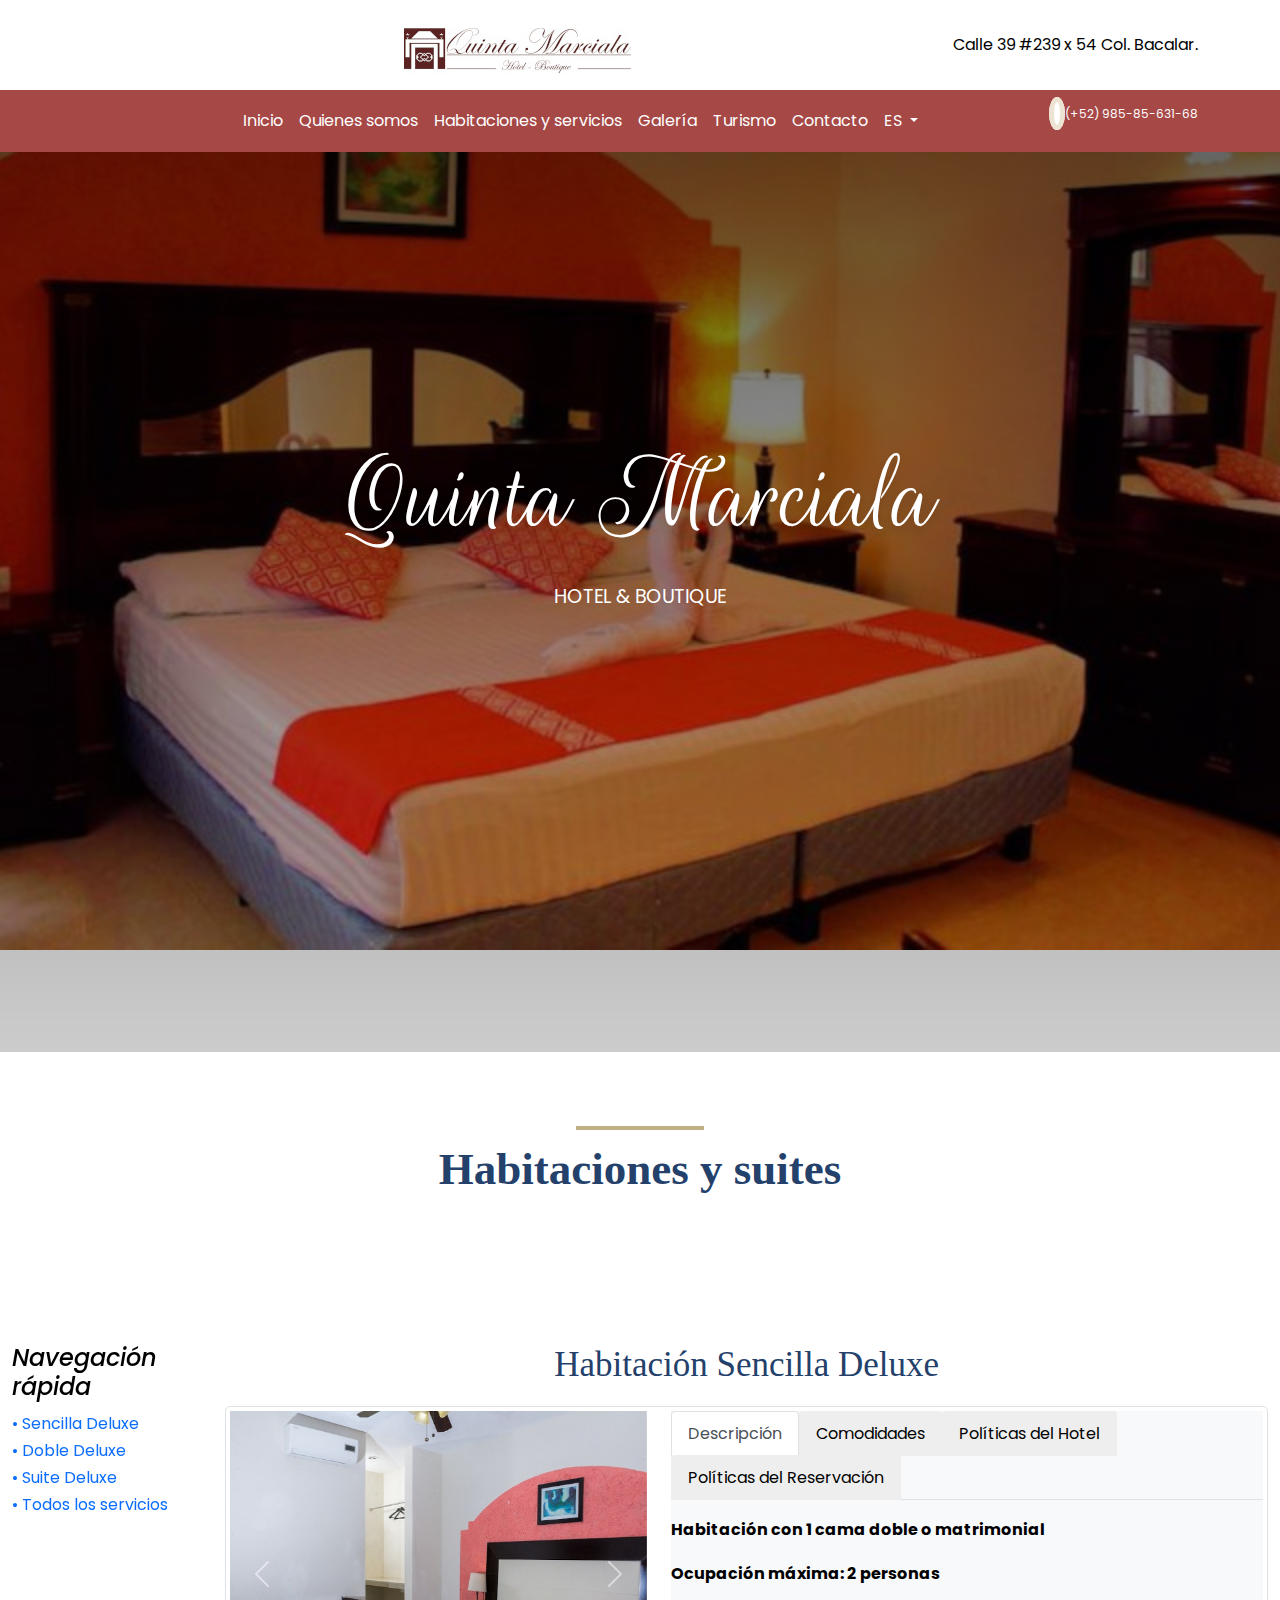
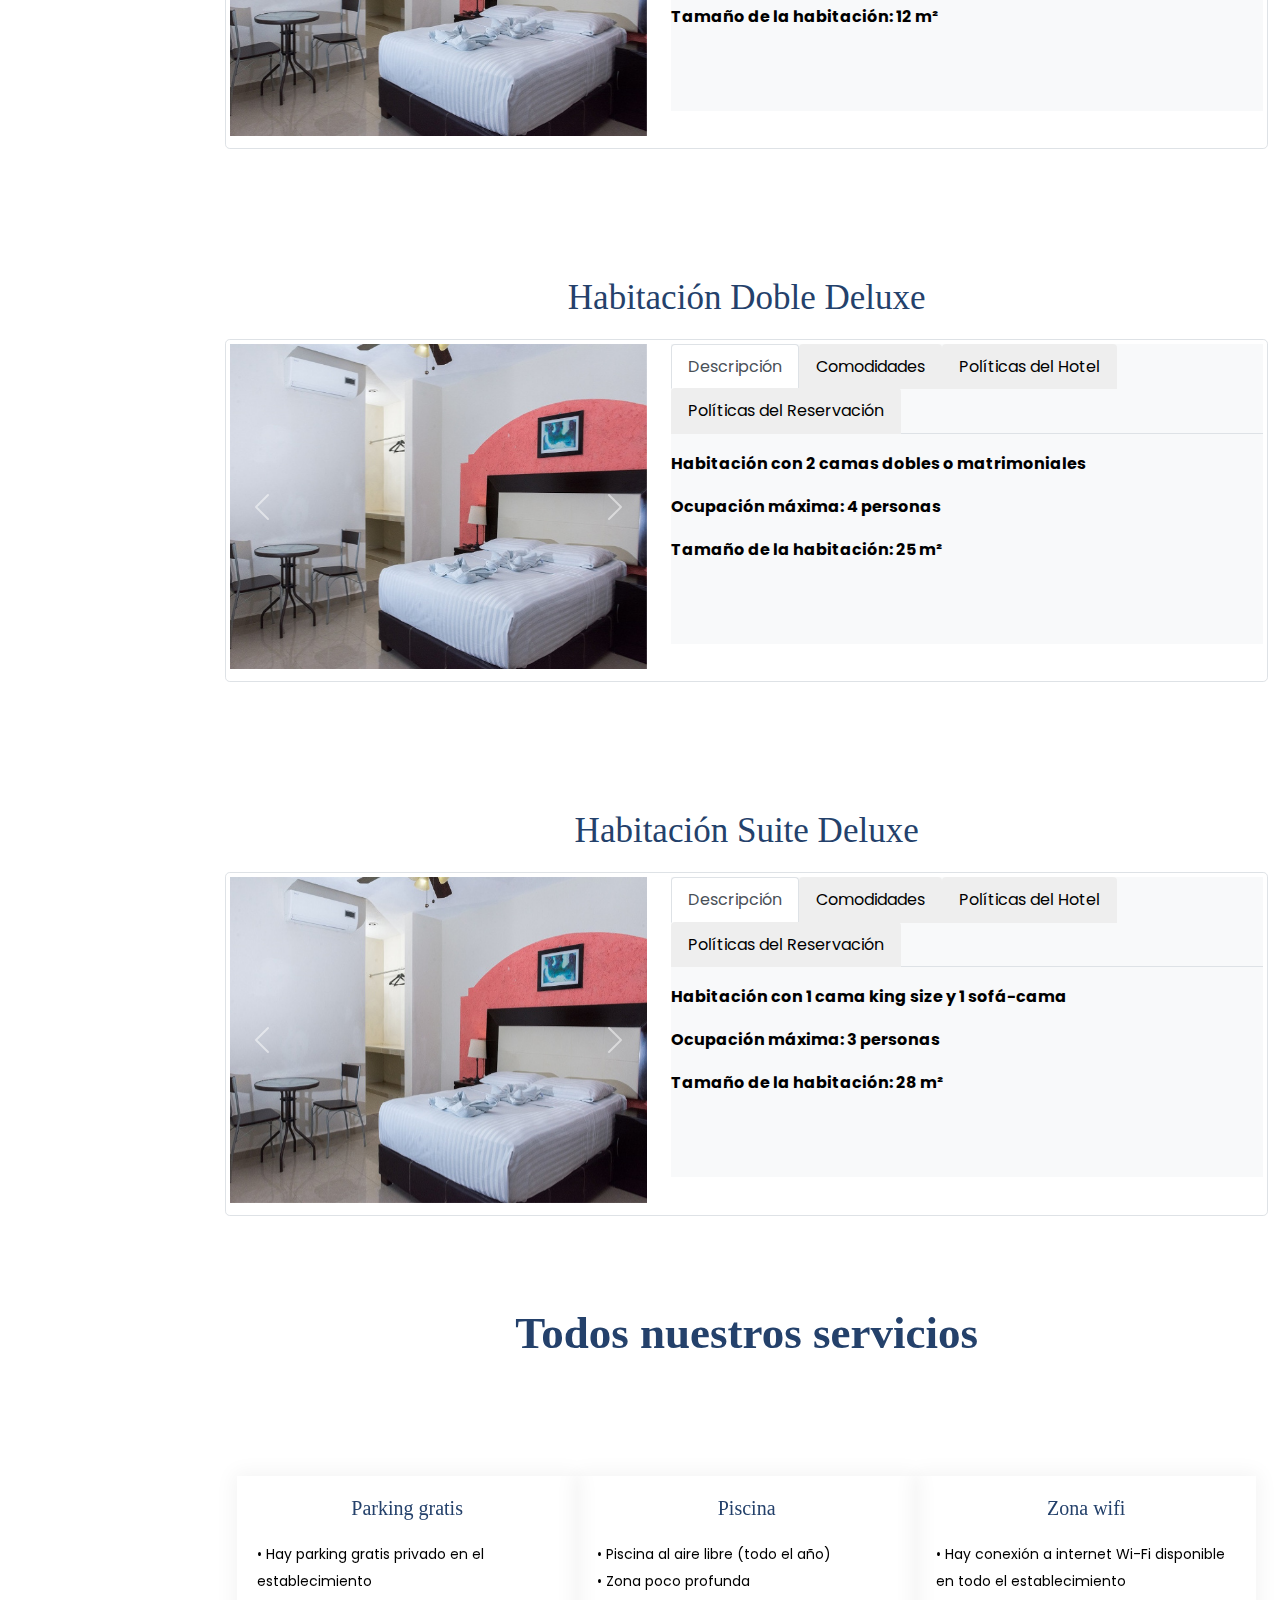
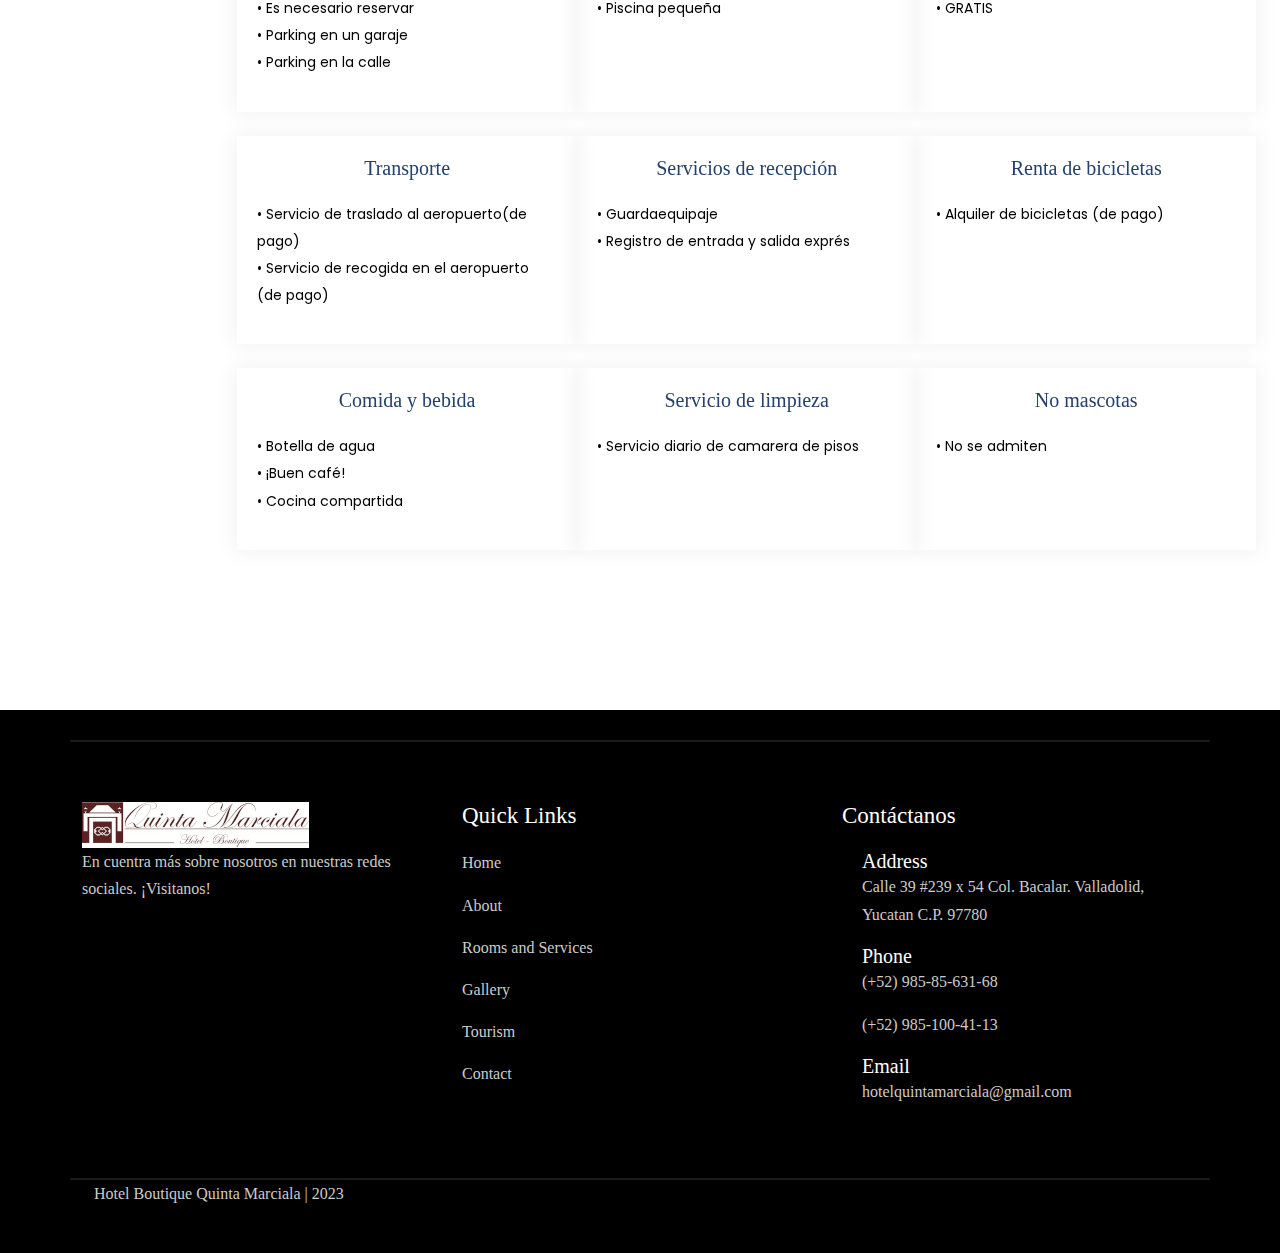
<file: services.html>
<!doctype html>
<html lang="en">

<head>
  <title>Title</title>
  <!-- Required meta tags -->
  <meta charset="utf-8">
  <meta name="viewport" content="width=device-width, initial-scale=1, shrink-to-fit=no">
  <link rel="stylesheet" href="https://cdnjs.cloudflare.com/ajax/libs/font-awesome/6.4.0/css/all.min.css"
    integrity="sha512-iecdLmaskl7CVkqkXNQ/ZH/XLlvWZOJyj7Yy7tcenmpD1ypASozpmT/E0iPtmFIB46ZmdtAc9eNBvH0H/ZpiBw=="
    crossorigin="anonymous" referrerpolicy="no-referrer" />

  <!-- Bootstrap CSS v5.2.1 -->
  <link href="static/css/bootstrap.min.css" rel="stylesheet">
  <link href="static/css/style.css" rel="stylesheet">
  <link href="static/css/extra.css" rel="stylesheet">

  <link rel="stylesheet" href="https://cdnjs.cloudflare.com/ajax/libs/OwlCarousel2/2.3.4/assets/owl.carousel.css"
    integrity="sha512-UTNP5BXLIptsaj5WdKFrkFov94lDx+eBvbKyoe1YAfjeRPC+gT5kyZ10kOHCfNZqEui1sxmqvodNUx3KbuYI/A=="
    crossorigin="anonymous" referrerpolicy="no-referrer" />

  <link rel="stylesheet"
    href="https://cdnjs.cloudflare.com/ajax/libs/OwlCarousel2/2.3.4/assets/owl.theme.default.min.css"
    integrity="sha512-sMXtMNL1zRzolHYKEujM2AqCLUR9F2C4/05cdbxjjLSRvMQIciEPCQZo++nk7go3BtSuK9kfa/s+a4f4i5pLkw=="
    crossorigin="anonymous" referrerpolicy="no-referrer" />

  <script src="https://cdnjs.cloudflare.com/ajax/libs/jquery/3.7.0/jquery.min.js"
    integrity="sha512-3gJwYpMe3QewGELv8k/BX9vcqhryRdzRMxVfq6ngyWXwo03GFEzjsUm8Q7RZcHPHksttq7/GFoxjCVUjkjvPdw=="
    crossorigin="anonymous" referrerpolicy="no-referrer"></script>

</head>

<body>
  <!-- TOP NAV -->
  <div class="top-nav" id="home">
    <div class="container">
      <div class="row justify-content-between custom-nav">
        <div class="col-auto social social-none">
          <a href="https://www.facebook.com" target="_blank"><i class="fab fa-facebook-f"></i></a>
          <a href="https://www.twitter.com" target="_blank"><i class="fab fa-twitter"></i></a>
          <a href="https://www.instagram.com" target="_blank"><i class="fab fa-instagram"></i></a>
          <a href="https://www.youtube.com" target="_blank"><i class="fab fa-youtube"></i></a>
        </div>
        <div class="col-auto social-icons">
          <img src="static/img/logo1.jpg" alt="">
        </div>
        <div class="col-auto address">
          <i class="fas fa-map-marker-alt"></i>
          <span>Calle 39 #239 x 54 Col. Bacalar.</span>
        </div>
      </div>
    </div>
  </div>

  <!-- BOTTOM NAV -->
  <nav class="navbar navbar-expand-lg sticky-top bottom-nav">
    <div class="container">
      <div class="d-logo">
        <img src="static/img/logo2.jpg" alt="">
      </div>
      <button class="navbar-toggler custom-toggler" type="button" data-bs-toggle="offcanvas"
        data-bs-target="#offcanvasNavbar" aria-controls="offcanvasNavbar">
        <span class="navbar-toggler-icon"></span>
      </button>
      <div class="offcanvas offcanvas-end" tabindex="-1" id="offcanvasNavbar" aria-labelledby="offcanvasNavbarLabel">
        <div class="offcanvas-header">
          <h5 class="offcanvas-title" id="offcanvasNavbarLabel">MENU</h5>
          <button type="button" class="btn-close text-reset" data-bs-dismiss="offcanvas" aria-label="Close"></button>
        </div>
        <div class="offcanvas-body">
          <ul class="navbar-nav justify-content-center flex-grow-1 pe-3">
            <li class="nav-item">
              <a class="nav-link active" aria-current="page" href="index.html">Inicio</a>
            </li>
            <li class="nav-item">
              <a class="nav-link" href="about.html">Quienes somos</a>
            </li>
            <li class="nav-item">
              <a class="nav-link" href="#home">Habitaciones y servicios</a>
            </li>
            <li class="nav-item">
              <a class="nav-link" href="gallery.html">Galería</a>
            </li>
            <li class="nav-item">
              <a class="nav-link" href="tourism.html">Turismo</a>
            </li>
            <li class="nav-item">
              <a class="nav-link" href="contact.html">Contacto</a>
            </li>
            <!--
            <li class="nav-item dropdown">
              <a class="nav-link dropdown-toggle" href="#" id="offcanvasNavbarDropdown" role="button"
                data-bs-toggle="dropdown" aria-expanded="false">
                Contacto
              </a>
              <ul class="dropdown-menu" aria-labelledby="offcanvasNavbarDropdown">
                <li><a class="dropdown-item" href="contact.html">Contáctanos</a></li>
                <li>
                  <hr class="dropdown-divider">
                </li>
                <li><a class="dropdown-item" href="#">Cotizaciones</a></li>
              </ul>
            </li>
            -->
            <li class="nav-item dropdown">
              <a class="nav-link dropdown-toggle" href="#" id="offcanvasNavbarDropdown" role="button"
                data-bs-toggle="dropdown" aria-expanded="false">
                ES
              </a>
              <ul class="dropdown-menu" aria-labelledby="offcanvasNavbarDropdown">
                <li><a class="dropdown-item" href="#">EN</a></li>
                <li>
                  <hr class="dropdown-divider">
                </li>
                <li><a class="dropdown-item" href="#">FR</a></li>
                <li>
                  <hr class="dropdown-divider">
                </li>
                <li><a class="dropdown-item" href="#">RU</a></li>
              </ul>
            </li>
          </ul>
          <div class="contact">
            <i class="fas fa-phone-volume"></i>
            <span>(+52) 985-85-631-68</span>
          </div>
        </div>
      </div>
    </div>
  </nav>

  <script>
    window.addEventListener("scroll", function () {
      var show = document.querySelector(".bottom-nav");
      show.classList.toggle("show", window.scrollY > 150)
    })
  </script>

  <main>
    <section class="home home-services" id="home">
      <div class="container">
        <h1>Quinta Marciala</h1>
        <p>HOTEL &amp; BOUTIQUE</p>
    </section>

    <div class="container">
      <div class="section-space"></div>
      <div class="heading">
        <span class="ding"></span>
        <h2>
          Habitaciones y suites
        </h2>
      </div>
    </div>

    <div class="section-space"></div>

    <div class="container-fluid">
      <div class="row ">
        <div class="col-md-2">
          <div class="position-sticky" style="top: 2rem;">
            <div class="section-space"></div>

            <div class="">
              <h4 class="fst-italic">Navegación rápida</h4>
              <ol class="list-unstyled mb-">
                <li><a href="#sencilla">• Sencilla Deluxe</a></li>
                <li><a href="#doble">• Doble Deluxe</a></li>
                <li><a href="#suite">• Suite Deluxe</a></li>
                <li><a href="#servicios">• Todos los servicios</a></li>
              </ol>
            </div>
          </div>
        </div>

        <div class="col-12 col-md-10">
          <!-- SENCILLA -->
          <section id="sencilla">
            <div class="section-space"></div>
            <div class="container">
              <div class="heading">
                <h3>Habitación Sencilla Deluxe</h3>
              </div>
            </div>

            <div class="row align-items-md-stretch">
              <div class="col-md-12">
                <div class="h-100 p-1 border rounded-3" >
                  <div class="row featurette">
                    <div class="col-md-5 order-md-1 mb-2">
                      <div id="carouselId" class="carousel slide" data-bs-interval="false">
                        <div class="carousel-inner" role="listbox">
                          <div class="carousel-item active">
                            <img src="static/img/sencillam.jpg" class="w-100 d-block" alt="First slide">
                          </div>
                          <div class="carousel-item">
                            <img src="static/img/doblem.jpg" class="w-100 d-block" alt="Second slide">
                          </div>
                          <div class="carousel-item">
                            <img src="static/img/suite.jpg" class="w-100 d-block" alt="Third slide">
                          </div>
                        </div>
                        <button class="carousel-control-prev" type="button" data-bs-target="#carouselId" data-bs-slide="prev">
                          <span class="carousel-control-prev-icon" aria-hidden="true"></span>
                          <span class="visually-hidden">Previous</span>
                        </button>
                        <button class="carousel-control-next" type="button" data-bs-target="#carouselId" data-bs-slide="next">
                          <span class="carousel-control-next-icon" aria-hidden="true"></span>
                          <span class="visually-hidden">Next</span>
                        </button>
                      </div>
                    </div>
                    <div class="col-md-7 order-md-2">
                      <div class="bg-light" style="min-height: 300px;">
                        <nav>
                          <div class="nav nav-tabs mb-3" id="nav-tab" role="tablist">
                            <button class="nav-link custom-services active" id="nav-home-tab" data-bs-toggle="tab" data-bs-target="#nav-home1" type="button" role="tab" aria-controls="nav-home" aria-selected="true">Descripción</button>
                            <button class="nav-link custom-services" id="nav-profile-tab" data-bs-toggle="tab" data-bs-target="#nav-profile1" type="button" role="tab" aria-controls="nav-profile" aria-selected="false">Comodidades</button>
                            <button class="nav-link custom-services" id="nav-contact-tab" data-bs-toggle="tab" data-bs-target="#nav-contact1" type="button" role="tab" aria-controls="nav-contact" aria-selected="false">Políticas del Hotel</button>
                            <button class="nav-link custom-services" id="nav-politic-tab" data-bs-toggle="tab" data-bs-target="#nav-politic1" type="button" role="tab" aria-controls="nav-politic" aria-selected="false">Políticas del Reservación</button>
                          </div>
                        </nav>
                        <div class="tab-content" id="nav-tabContent">
                          <div class="tab-pane fade show bg-light active" id="nav-home1" role="tabpanel" aria-labelledby="nav-home-tab">
                            <p>
                              <strong>Habitación con 1 cama doble o matrimonial</strong>
                            </p>
                            <p>
                              <strong>Ocupación máxima: 2 personas</strong>
                            </p>
                            <p>
                              <strong>Tamaño de la habitación: 12 m²</strong>
                            </p>
                            <!--
                            <div class="my-3" id="modal">
                              <div class="bd-example">
                                <div class="text-center">
                                  <button type="button" class="" data-bs-toggle="modal" data-bs-target="#exampleModalCenteredScrollable">
                                    Ver fotos
                                  </button>
                                </div>
                              </div>
                            </div>-->
                          </div>
                          <div class="tab-pane fade" id="nav-profile1" role="tabpanel" aria-labelledby="nav-profile-tab">
                            <div class="">

                              <div class="d-flex">
                                <i class="fas fa-wifi col-1 py-2"></i>
                                <div class="ps-2 col-10">
                                  Internet inalámbrico (WiFi) - cargo
                                </div>
                              </div>

                              <div class="d-flex">
                                <i class="fas fa-snowflake col-1 py-2"></i>
                                <div class="ps-2 col-10">
                                  Aire Condicionado
                                </div>
                              </div>

                              <div class="d-flex">
                                <i class="fas fa-fan col-1 py-2"></i>
                                <div class="ps-2 col-11">
                                  Ventiladores de Techo
                                </div>
                              </div>

                              <div class="d-flex">
                                <i class="fas fa-tv col-1 py-2"></i>
                                <div class="ps-2 col-11">
                                  Televisión por cable
                                </div>
                              </div>

                              <div class="d-flex">
                                <i class="fas fa-shower col-1 py-2"></i>
                                <div class="ps-2 col-11">
                                  Baño privado con agua fría y caliente
                                </div>
                              </div>
                            </div>                          
                          </div>
                          <div class="tab-pane fade" id="nav-contact1" role="tabpanel" aria-labelledby="nav-contact-tab">
                            <p></p>
                            <dl>
                              <dd>- La piscina abre de 08:00 a 19:00 hrs.</dd>
                              <dd>-  La recepción abre de 07:00 a 22:00 hrs. </dd><br>
                              <dt>Privacidad</dt>
                              <dd>- La seguridad es nuestra más alta prioridad para asegurar la confidencialidad de tu información personal. Guardamos de manera segura en nuestro sitio toda la información.</dd>
                              <dd>- No se permirmite el acceso de personas no registradas a las habitaciones de los huéspedes.</dd>
                              <dt>Políticas Mascotas</dt>
                              <dd>-  No se aceptan las mascotas</dd>
                              <dt>Políticas de Personas Extra</dt>
                              <dd>-  Se aplicará el cargo de $150.00 a partir de la tercera persona en la misma Habitación.</dd>
                            </dl>
                          </div>
                          <div class="tab-pane fade" id="nav-politic1" role="tabpanel" aria-labelledby="nav-politic-tab">
                            <dl>
                              <dd>• Check in: 14:00 hrs. </dd>
                              <dd>• Check out: 12:00 hrs. </dd>
                              <dt> Condiciones sobre niños. </dt>
                              <dd>- 2 Niños menores de 12 años podrán compartir la habitación con 2 adultos.</dd><br>
                              
                              <dt>Información sobre Pago.</dt>
                              <dd>-  El establecimiento acepta el pago con tarjeta de crédito por un suplemento. Para más información, póngase en contacto con el establecimiento.</dd>
                              <dd>-  El pago en el hotel se realiza en moneda local (MXN) según el tipo de cambio vigente el día de pago. </dd>
                              <dd>-  Para garantizar la reserva después de la hora del registro de entrada (17:00) hay que facilitar una tarjeta de crédito válida (Visa/Mastercard). </dd>
                              <dd>-  No se admiten tarjetas de débito. En caso de modificación, póngase en contacto con el hotel.</dd>
                              <dd>-  El precio final del alojamiento no incluye los impuestos locales (19%). </dd>
                              <dd>-  Los huéspedes deberán mostrar un documento de identidad válido y una tarjeta de crédito al realizar el registro de entrada.</dd><br>
                              
                              <dt>Petición.</dt>
                              <dd>• Informa al Quinta Marciala Hotel-Boutique con antelación de tu hora prevista de llegada. Para ello, puedes utilizar el apartado de la reserva o ponerte en contacto directamente con el alojamiento..</dd><br>
                            </dl>
                          </div>
                        </div>
                      </div>
                    </div>
                  </div>
                </div>
              </div>
            </div>
          </section>

          <div class="section-space"></div>

          <!-- DOBLE -->
          <section id="doble">
            <div class="section-space"></div>
            <div class="container">
              <div class="heading">
                <h3>Habitación Doble Deluxe</h3>
              </div>
            </div>
            <div class="row align-items-md-stretch">
              <div class="col-md-12">
                <div class="h-100 p-1 border rounded-3">
                  <div class="row featurette">
                    <div class="col-md-5 order-md-1 mb-2">
                      <div id="carouselId2" class="carousel slide" data-bs-interval="false">
                        <div class="carousel-inner" role="listbox">
                          <div class="carousel-item active">
                            <img src="static/img/sencillam.jpg" class="w-100 d-block" alt="First slide">
                          </div>
                          <div class="carousel-item">
                            <img src="static/img/doblem.jpg" class="w-100 d-block" alt="Second slide">
                          </div>
                          <div class="carousel-item">
                            <img src="static/img/suite.jpg" class="w-100 d-block" alt="Third slide">
                          </div>
                        </div>
                        <button class="carousel-control-prev" type="button" data-bs-target="#carouselId2" data-bs-slide="prev">
                          <span class="carousel-control-prev-icon" aria-hidden="true"></span>
                          <span class="visually-hidden">Previous</span>
                        </button>
                        <button class="carousel-control-next" type="button" data-bs-target="#carouselId2" data-bs-slide="next">
                          <span class="carousel-control-next-icon" aria-hidden="true"></span>
                          <span class="visually-hidden">Next</span>
                        </button>
                      </div>
                    </div>
                    <div class="col-md-7 order-md-2">
                      <div class="bg-light" style="min-height: 300px;">
                        <nav>
                          <div class="nav nav-tabs mb-3" id="nav-tab" role="tablist">
                            <button class="nav-link custom-services active" id="nav-home-tab" data-bs-toggle="tab" data-bs-target="#nav-home" type="button" role="tab" aria-controls="nav-home" aria-selected="true">Descripción</button>
                            <button class="nav-link custom-services" id="nav-profile-tab" data-bs-toggle="tab" data-bs-target="#nav-profile" type="button" role="tab" aria-controls="nav-profile" aria-selected="false">Comodidades</button>
                            <button class="nav-link custom-services" id="nav-contact-tab" data-bs-toggle="tab" data-bs-target="#nav-contact" type="button" role="tab" aria-controls="nav-contact" aria-selected="false">Políticas del Hotel</button>
                            <button class="nav-link custom-services" id="nav-politic-tab" data-bs-toggle="tab" data-bs-target="#nav-politic" type="button" role="tab" aria-controls="nav-politic" aria-selected="false">Políticas del Reservación</button>
                          </div>
                        </nav>
                        <div class="tab-content" id="nav-tabContent">
                          <div class="tab-pane fade show active" id="nav-home" role="tabpanel" aria-labelledby="nav-home-tab">
                            <p>
                              <strong>Habitación con 2 camas dobles o matrimoniales</strong>
                            </p>
                            <p>
                              <strong>Ocupación máxima: 4 personas</strong>
                            </p>
                            <p>
                              <strong>Tamaño de la habitación: 25 m²</strong>
                            </p>
                          </div>
                          <div class="tab-pane fade" id="nav-profile" role="tabpanel" aria-labelledby="nav-profile-tab">

                            <div>
                              <div class="d-flex">
                                <i class="fas fa-wifi col-1 py-2"></i>
                                <div class="ps-2 col-10">
                                  Internet inalámbrico (WiFi)
                                </div>
                              </div>

                              <div class="d-flex">
                                <i class="fas fa-snowflake col-1 py-2"></i>
                                <div class="ps-2 col-10">
                                  Aire Condicionado
                                </div>
                              </div>

                              <div class="d-flex">
                                <i class="fas fa-fan col-1 py-2"></i>
                                <div class="ps-2 col-11">
                                  Ventiladores de Techo
                                </div>
                              </div>

                              <div class="d-flex">
                                <i class="fas fa-tv col-1 py-2"></i>
                                <div class="ps-2 col-11">
                                  Televisión por cable
                                </div>
                              </div>
                            </div>
                          </div>
                          <div class="tab-pane fade" id="nav-contact" role="tabpanel" aria-labelledby="nav-contact-tab">
                            <dl>
                              <dd>- La piscina abre de 08:00 a 19:00 hrs.</dd>
                              <dd>-  La recepción abre de 07:00 a 22:00 hrs. </dd><br>
                              <dt>Privacidad</dt>
                              <dd>- La seguridad es nuestra más alta prioridad para asegurar la confidencialidad de tu información personal. Guardamos de manera segura en nuestro sitio toda la información.</dd>
                              <dd>- No se permirmite el acceso de personas no registradas a las habitaciones de los huéspedes.</dd>
                              <dt>Políticas Mascotas</dt>
                              <dd>-  No se aceptan las mascotas</dd>
                              <dt>Políticas de Personas Extra</dt>
                              <dd>-  Se aplicará el cargo de $150.00 a partir de la tercera persona en la misma Habitación.</dd>
                            </dl>
                          </div>
                          <div class="tab-pane fade" id="nav-politic" role="tabpanel" aria-labelledby="nav-politic-tab">
                            <dl>
                              <dd>• Check in: 14:00 hrs. </dd>
                              <dd>• Check out: 12:00 hrs. </dd>
                              <dt> Condiciones sobre niños. </dt>
                              <dd>- 2 Niños menores de 12 años podrán compartir la habitación con 2 adultos.</dd><br>
                              
                              <dt>Información sobre Pago.</dt>
                              <dd>-  El establecimiento acepta el pago con tarjeta de crédito por un suplemento. Para más información, póngase en contacto con el establecimiento.</dd>
                              <dd>-  El pago en el hotel se realiza en moneda local (MXN) según el tipo de cambio vigente el día de pago. </dd>
                              <dd>-  Para garantizar la reserva después de la hora del registro de entrada (17:00) hay que facilitar una tarjeta de crédito válida (Visa/Mastercard). </dd>
                              <dd>-  No se admiten tarjetas de débito. En caso de modificación, póngase en contacto con el hotel.</dd>
                              <dd>-  El precio final del alojamiento no incluye los impuestos locales (19%). </dd>
                              <dd>-  Los huéspedes deberán mostrar un documento de identidad válido y una tarjeta de crédito al realizar el registro de entrada.</dd><br>
                              
                              <dt>Petición.</dt>
                              <dd>• Informa al Quinta Marciala Hotel-Boutique con antelación de tu hora prevista de llegada. Para ello, puedes utilizar el apartado de la reserva o ponerte en contacto directamente con el alojamiento..</dd><br>
                            </dl>
                          </div>
                        </div>
                      </div>
                    </div>
                  </div>
                </div>
              </div>
            </div>
          </section>

          <div class="section-space"></div>

          <section id="suite">
            <div class="section-space"></div>
            <div class="container">
              <div class="heading">
                <h3>Habitación Suite Deluxe</h3>
              </div>
            </div>
            <div class="row align-items-md-stretch">
              <div class="col-md-12">
                <div class="h-100 p-1 border rounded-3">
                  <div class="row featurette">
                    <div class="col-md-5 order-md-1 mb-2">
                      <div id="carouselId3" class="carousel slide" data-bs-interval="false">
                        <div class="carousel-inner" role="listbox">
                          <div class="carousel-item active">
                            <img src="static/img/sencillam.jpg" class="w-100 d-block" alt="First slide">
                          </div>
                          <div class="carousel-item">
                            <img src="static/img/doblem.jpg" class="w-100 d-block" alt="Second slide">
                          </div>
                          <div class="carousel-item">
                            <img src="static/img/suite.jpg" class="w-100 d-block" alt="Third slide">
                          </div>
                        </div>
                        <button class="carousel-control-prev" type="button" data-bs-target="#carouselId3" data-bs-slide="prev">
                          <span class="carousel-control-prev-icon" aria-hidden="true"></span>
                          <span class="visually-hidden">Previous</span>
                        </button>
                        <button class="carousel-control-next" type="button" data-bs-target="#carouselId3" data-bs-slide="next">
                          <span class="carousel-control-next-icon" aria-hidden="true"></span>
                          <span class="visually-hidden">Next</span>
                        </button>
                      </div>
                    </div>
                    <div class="col-md-7 order-md-2">
                      <div class="bg-light" style="min-height: 300px;">
                        <nav>
                          <div class="nav nav-tabs mb-3" id="nav-tab" role="tablist">
                            <button class="nav-link custom-services active" id="nav-home-tab" data-bs-toggle="tab" data-bs-target="#nav-home2" type="button" role="tab" aria-controls="nav-home" aria-selected="true">Descripción</button>
                            <button class="nav-link custom-services" id="nav-profile-tab" data-bs-toggle="tab" data-bs-target="#nav-profile2" type="button" role="tab" aria-controls="nav-profile" aria-selected="false">Comodidades</button>
                            <button class="nav-link custom-services" id="nav-contact-tab" data-bs-toggle="tab" data-bs-target="#nav-contact2" type="button" role="tab" aria-controls="nav-contact" aria-selected="false">Políticas del Hotel</button>
                            <button class="nav-link custom-services" id="nav-politic-tab" data-bs-toggle="tab" data-bs-target="#nav-politic2" type="button" role="tab" aria-controls="nav-politic" aria-selected="false">Políticas del Reservación</button>
                          </div>
                        </nav>
                        <div class="tab-content" id="nav-tabContent">
                          <div class="tab-pane fade show bg-light active" id="nav-home2" role="tabpanel" aria-labelledby="nav-home-tab">
                            <p>
                              <strong>Habitación con 1 cama king size y 1 sofá-cama</strong>
                            </p>
                            <p>
                              <strong>Ocupación máxima: 3 personas</strong>
                            </p>
                            <p>
                              <strong>Tamaño de la habitación: 28 m²</strong>
                            </p>
                          </div>
                          <div class="tab-pane fade" id="nav-profile2" role="tabpanel" aria-labelledby="nav-profile-tab">
                            <div class="">

                              <div class="d-flex">
                                <i class="fas fa-wifi col-1 py-2"></i>
                                <div class="ps-2 col-10">
                                  Internet inalámbrico (WiFi)
                                </div>
                              </div>

                              <div class="d-flex">
                                <i class="fas fa-snowflake col-1 py-2"></i>
                                <div class="ps-2 col-10">
                                  Aire Condicionado
                                </div>
                              </div>

                              <div class="d-flex">
                                <i class="fas fa-fan col-1 py-2"></i>
                                <div class="ps-2 col-11">
                                  Ventiladores de Techo
                                </div>
                              </div>

                              <div class="d-flex">
                                <i class="fas fa-tv col-1 py-2"></i>
                                <div class="ps-2 col-11">
                                  Televisión por cable
                                </div>
                              </div>

                              <div class="d-flex">
                                <i class="fas fa-shower col-1 py-2"></i>
                                <div class="ps-2 col-11">
                                  Baño privado con una pequeña tina de baño (No jacuzzi)
                                </div>
                              </div>
                            </div>                          
                          </div>
                          <div class="tab-pane fade" id="nav-contact2" role="tabpanel" aria-labelledby="nav-contact-tab">
                            <dl>
                              <dd>- La piscina abre de 08:00 a 19:00 hrs.</dd>
                              <dd>-  La recepción abre de 07:00 a 22:00 hrs. </dd><br>
                              <dt>Privacidad</dt>
                              <dd>- La seguridad es nuestra más alta prioridad para asegurar la confidencialidad de tu información personal. Guardamos de manera segura en nuestro sitio toda la información.</dd>
                              <dd>- No se permirmite el acceso de personas no registradas a las habitaciones de los huéspedes.</dd>
                              <dt>Políticas Mascotas</dt>
                              <dd>-  No se aceptan las mascotas</dd>
                              <dt>Políticas de Personas Extra</dt>
                              <dd>-  Se aplicará el cargo de $150.00 a partir de la tercera persona en la misma Habitación.</dd>
                            </dl>
                          </div>
                          <div class="tab-pane fade" id="nav-politic2" role="tabpanel" aria-labelledby="nav-politic-tab">
                            <dl>
                              <dd>• Check in: 14:00 hrs. </dd>
                              <dd>• Check out: 12:00 hrs. </dd>
                              <dt> Condiciones sobre niños. </dt>
                              <dd>- 2 Niños menores de 12 años podrán compartir la habitación con 2 adultos.</dd><br>
                              
                              <dt>Información sobre Pago.</dt>
                              <dd>-  El establecimiento acepta el pago con tarjeta de crédito por un suplemento. Para más información, póngase en contacto con el establecimiento.</dd>
                              <dd>-  El pago en el hotel se realiza en moneda local (MXN) según el tipo de cambio vigente el día de pago. </dd>
                              <dd>-  Para garantizar la reserva después de la hora del registro de entrada (17:00) hay que facilitar una tarjeta de crédito válida (Visa/Mastercard). </dd>
                              <dd>-  No se admiten tarjetas de débito. En caso de modificación, póngase en contacto con el hotel.</dd>
                              <dd>-  El precio final del alojamiento no incluye los impuestos locales (19%). </dd>
                              <dd>-  Los huéspedes deberán mostrar un documento de identidad válido y una tarjeta de crédito al realizar el registro de entrada.</dd><br>
                              
                              <dt>Petición.</dt>
                              <dd>• Informa al Quinta Marciala Hotel-Boutique con antelación de tu hora prevista de llegada. Para ello, puedes utilizar el apartado de la reserva o ponerte en contacto directamente con el alojamiento..</dd><br>
                            </dl>
                          </div>
                        </div>
                      </div>
                    </div>
                  </div>
                </div>
              </div>
            </div>
          </section>

          <section class="wrapper2" id="servicios">
            <div class="section-space"></div>
            <div class="container">
              <div class="heading mtop">
                <h2>Todos nuestros servicios </h2>
              </div>
            </div>
            <div class="container px-4 py-5" id="icon-grid">
              <div class="row row-cols-2 row-cols-sm-3 g-4 py-5">
                <div class="box">
                  <i class="fas fa-parking"></i>
                  <h3>Parking gratis</h3>
                  <div class="text-start info-services">
                    <ul class="px-0">
                      <li><small>• Hay parking gratis privado en el establecimiento</small></li>
                      <li><small>• Es necesario reservar</small></li>
                      <li><small>• Parking en un garaje</small></li>
                      <li><small>• Parking en la calle</small></li>
                    </ul>
                  </div>
                </div>
                <div class="box">
                  <i class="fas fa-swimming-pool"></i>
                  <h3>Piscina</h3>
                  <div class="text-start info-services">
                    <ul class="px-0">
                      <li><small>• Piscina al aire libre (todo el año)</small></li>
                      <li><small>• Zona poco profunda</small></li>
                      <li><small>• Piscina pequeña</small></li>
                    </ul>
                  </div>
                </div>
                <div class="box">
                  <i class="fas fa-wifi"></i>
                  <h3>Zona wifi</h3>
                  <div class="text-start info-services">
                    <ul class="px-0">
                      <li><small>• Hay conexión a internet Wi-Fi disponible en todo el establecimiento</small></li>
                      <li><small>• GRATIS</small></li>
                    </ul>
                  </div>
                </div>
                <div class="box">
                  <i class="fas fa-taxi"></i>
                  <h3>Transporte</h3>
                  <div class="text-start info-services">
                    <ul class="px-0">
                      <li><small>• Servicio de traslado al aeropuerto(de pago)</small></li>
                      <li><small>• Servicio de recogida en el aeropuerto (de pago)</small></li>
                    </ul>
                  </div>
                </div>
                <div class="box">
                  <i class="fas fa-concierge-bell"></i>
                  <h3>Servicios de recepción</h3>
                  <div class="text-start info-services">
                    <ul class="px-0">
                      <li><small>• Guardaequipaje</small></li>
                      <li><small>• Registro de entrada y salida exprés</small></li>
                    </ul>
                  </div>
                </div>
                <div class="box">
                  <i class="fas fa-bicycle"></i>
                  <h3>Renta de bicicletas</h3>
                  <div class="text-start info-services">
                    <ul class="px-0">
                      <li><small>• Alquiler de bicicletas (de pago)</small></li>
                    </ul>
                  </div>
                </div>
                <div class="box">
                  <i class="fas fa-utensils"></i>
                  <h3>Comida y bebida</h3>
                  <div class="text-start info-services">
                    <ul class="px-0">
                      <li><small>• Botella de agua</small></li>
                      <li><small>• ¡Buen café!</small></li>
                      <li><small>• Cocina compartida</small></li>
                    </ul>
                  </div>
                </div>
                <div class="box">
                  <i class="fas fa-trash"></i>
                  <h3>Servicio de limpieza</h3>
                  <div class="text-start info-services">
                    <ul class="px-0">
                      <li><small>• Servicio diario de camarera de pisos</small></li>
                    </ul>
                  </div>
                </div>
                <div class="box">
                  <i class="fas fa-paw"></i>
                  <h3>No mascotas</h3>
                  <div class="text-start info-services">
                    <ul class="px-0">
                      <li><small>• No se admiten</small></li>
                    </ul>
                  </div>
                </div>
              </div>
            </div>
          </section>

                    
        </div>
      </div>
    </div>
    <div class="section-space"></div>
  </main>

  <footer>
    <div class="container top">  
      <div class="content row">
        <div class="box col-12 col-md-4">
          <div class="logo">
            <img src="static/img/logo1.jpg" alt="">
          </div>
          <p>En cuentra más sobre nosotros en nuestras redes sociales. ¡Visitanos!</p>
          <div class="social flex">
            <a href="https://www.facebook.com" target="_blank"><i class="fab fa-facebook-f"></i></a>
            <a href="https://www.twitter.com" target="_blank"><i class="fab fa-twitter"></i></a>
            <a href="https://www.instagram.com" target="_blank"><i class="fab fa-instagram"></i></a>
            <a href="https://www.youtube.com" target="_blank"><i class="fab fa-youtube"></i></a>
          </div>
          <div class="section-space"></div>
        </div>
        <div class="box col-12 col-md-4">
          <div class="container"></div>
            <h2>Quick Links</h2>
            <ul class="list-unstyled">
              <li><a href="index.html">Home</a></li>
              <li><a href="about.html">About</a></li>
              <li><a href="#home">Rooms and Services</a></li>
              <li><a href="gallery.html">Gallery</a></li>
              <li><a href="tourism.html">Tourism</a></li>
              <li><a href="contact.html">Contact</a></li>
            </ul>
          <div class="section-space"></div>
        </div>
        <div class="box col-12 col-md-4">
          <div class="">
            <h2>Contáctanos</h2>
            <div class="icon flex">
              <div class="i">
                <i class="fas fa-map-marker-alt"></i>
              </div>
              <div class="text">
                <h3>Address</h3>
                <p>Calle 39 #239 x 54 Col. Bacalar. Valladolid, Yucatan
                  C.P. 97780</p>
              </div>
            </div>
            <div class="icon flex">
              <div class="i">
                <i class="fas fa-phone"></i>
              </div>
              <div class="text">
                <h3>Phone</h3>
                <p>(+52) 985-85-631-68</p>
                <p>(+52) 985-100-41-13</p>
              </div>
            </div>
            <div class="icon flex">
              <div class="i">
                <i class="far fa-envelope"></i>
              </div>
              <div class="text">
                <h3>Email</h3>
                <p>hotelquintamarciala@gmail.com</p>
              </div>
            </div>
          </div>
        </div>
      </div>
      <div class="legal">
        <p class="container">Hotel Boutique Quinta Marciala | 2023</p>
      </div>
    </div>
  </footer>

  <!-- Bootstrap JavaScript Libraries -->
  <script src="static/js/bootstrap.bundle.min.js"></script>
  <script src="static/js/script.js"></script>
</body>

</html>
</file>
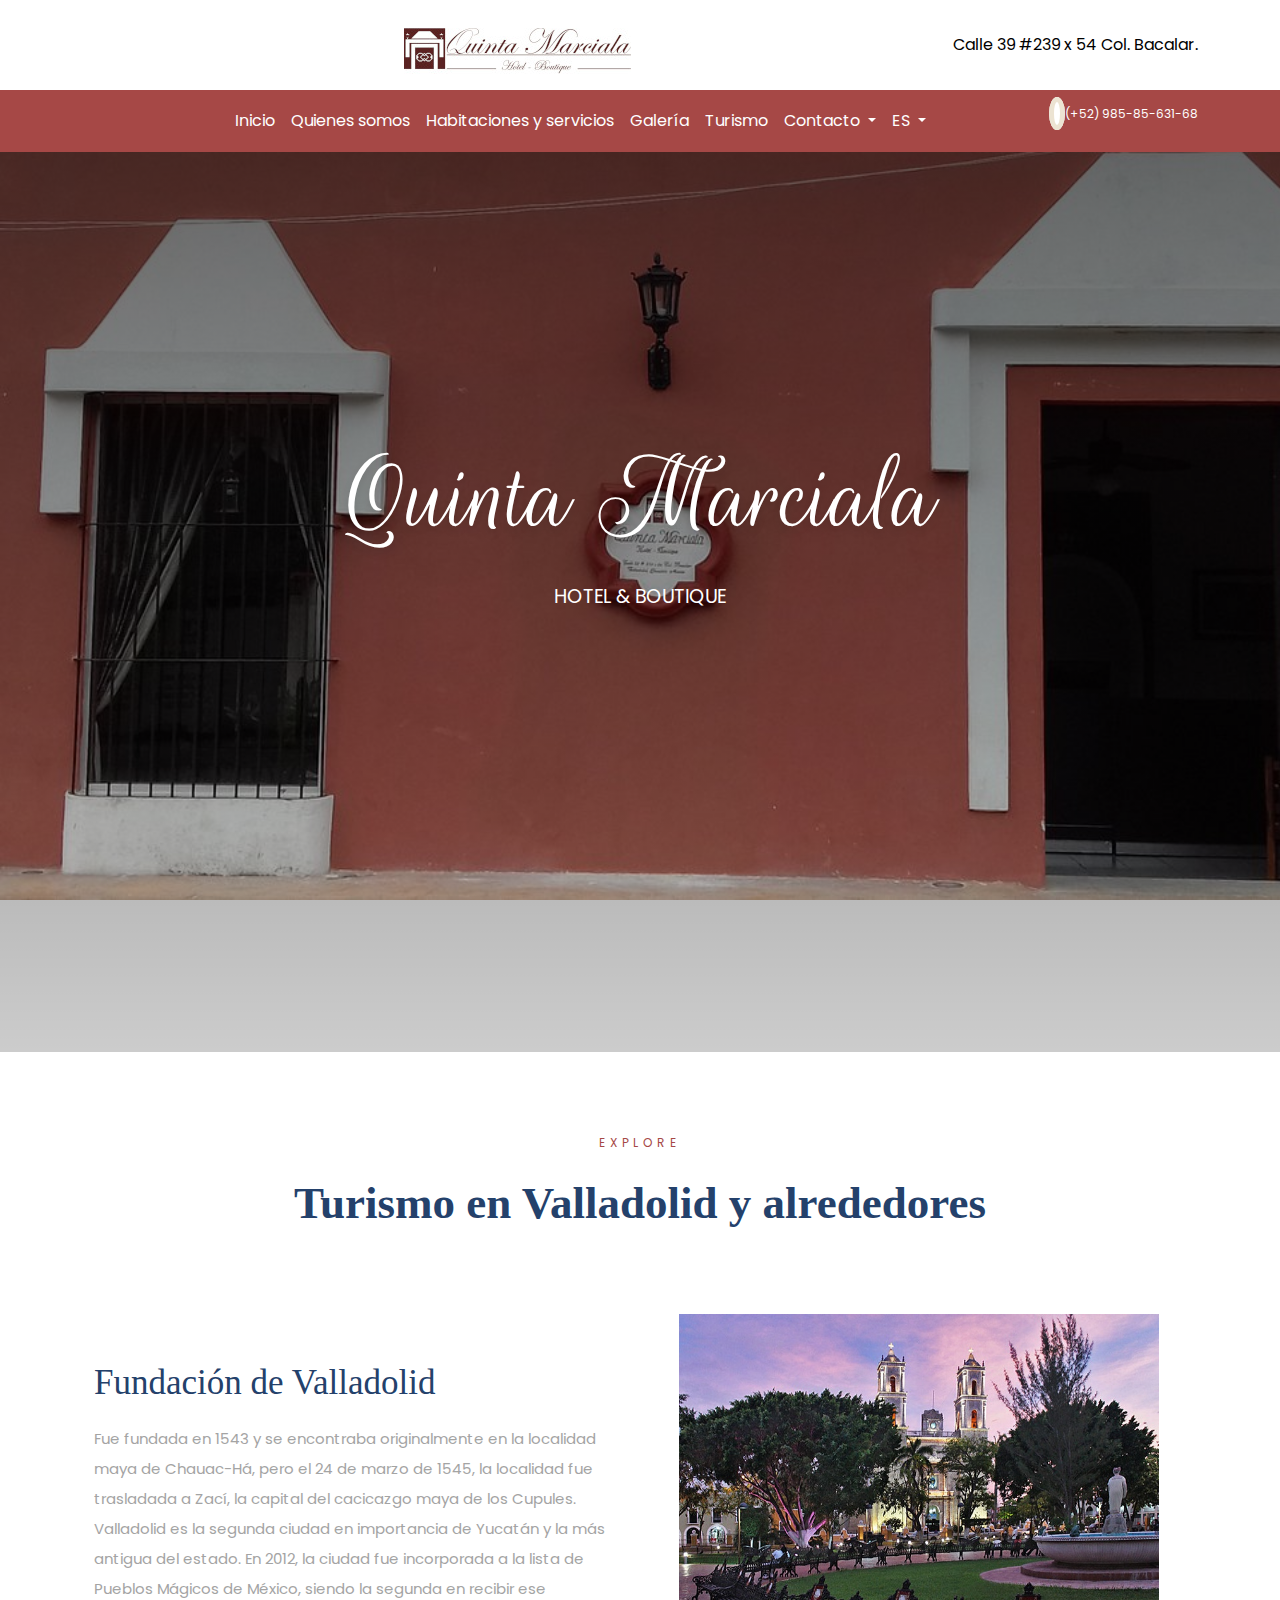
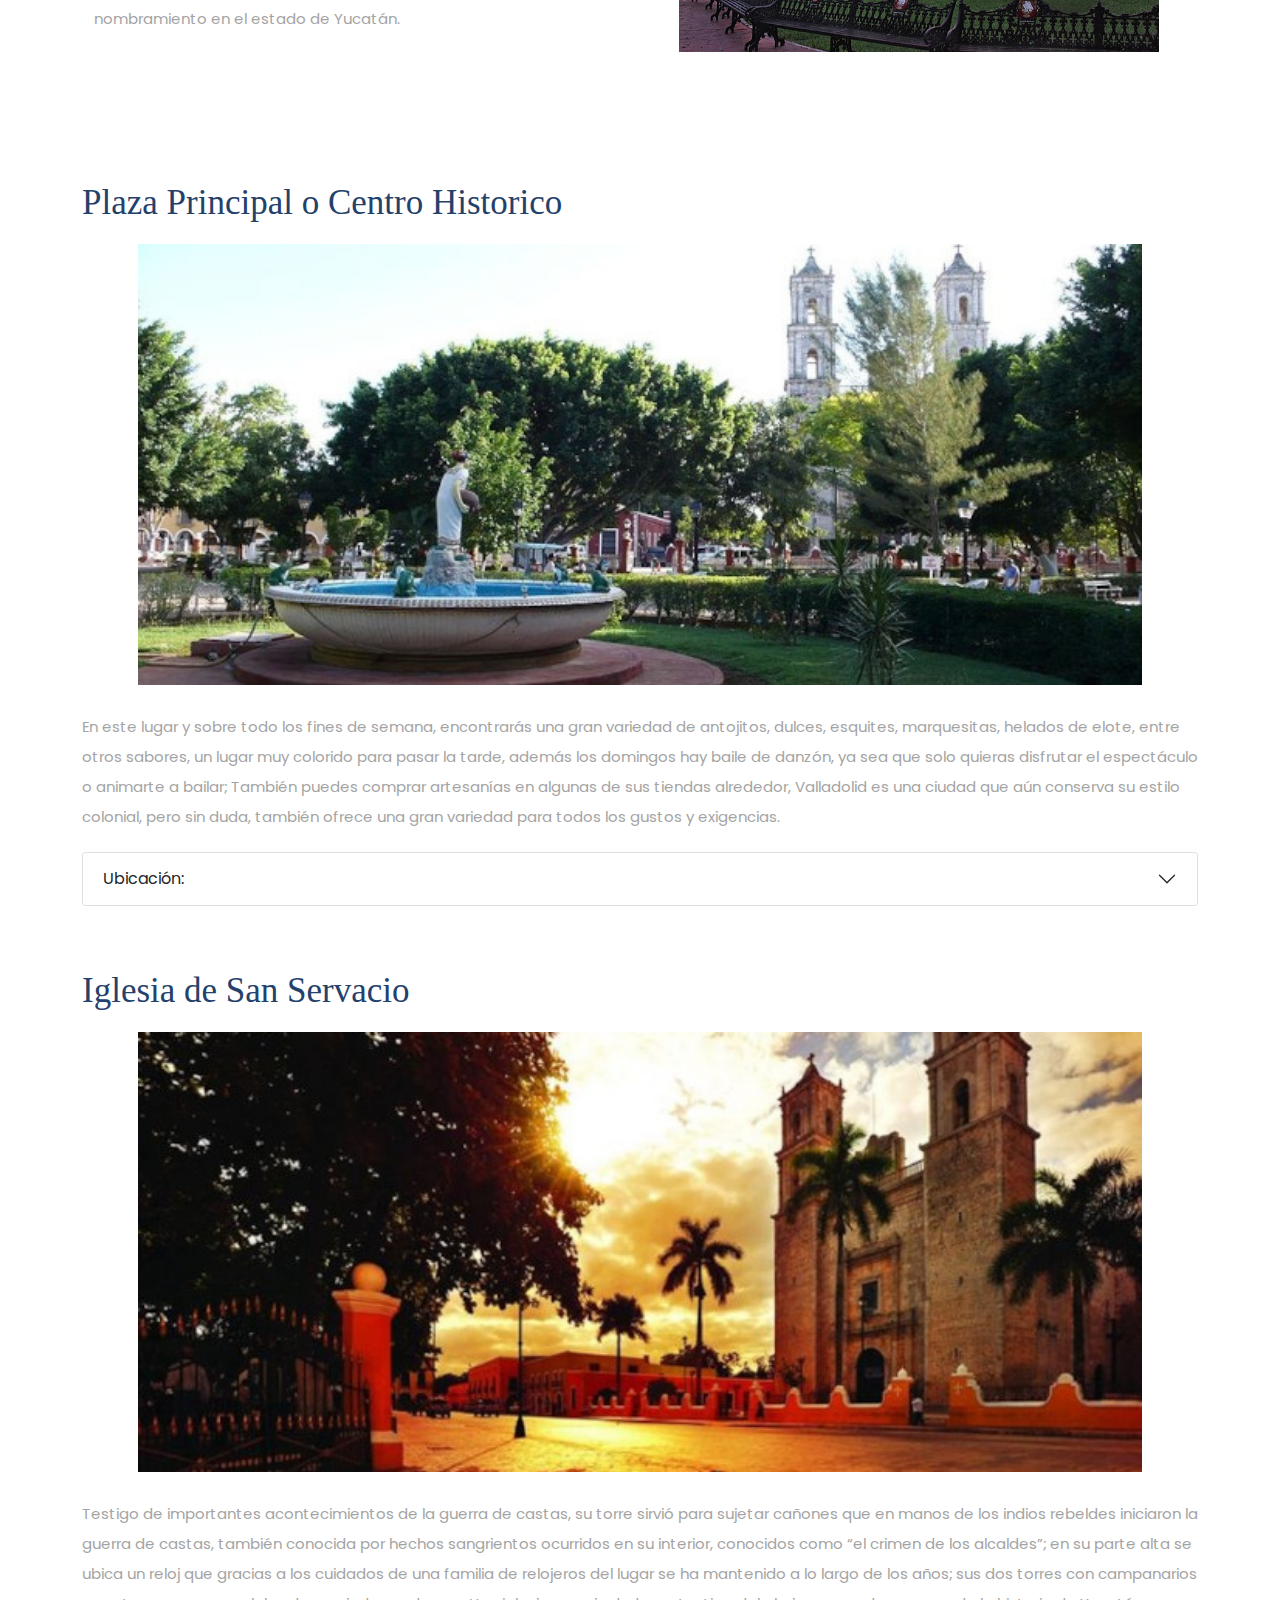
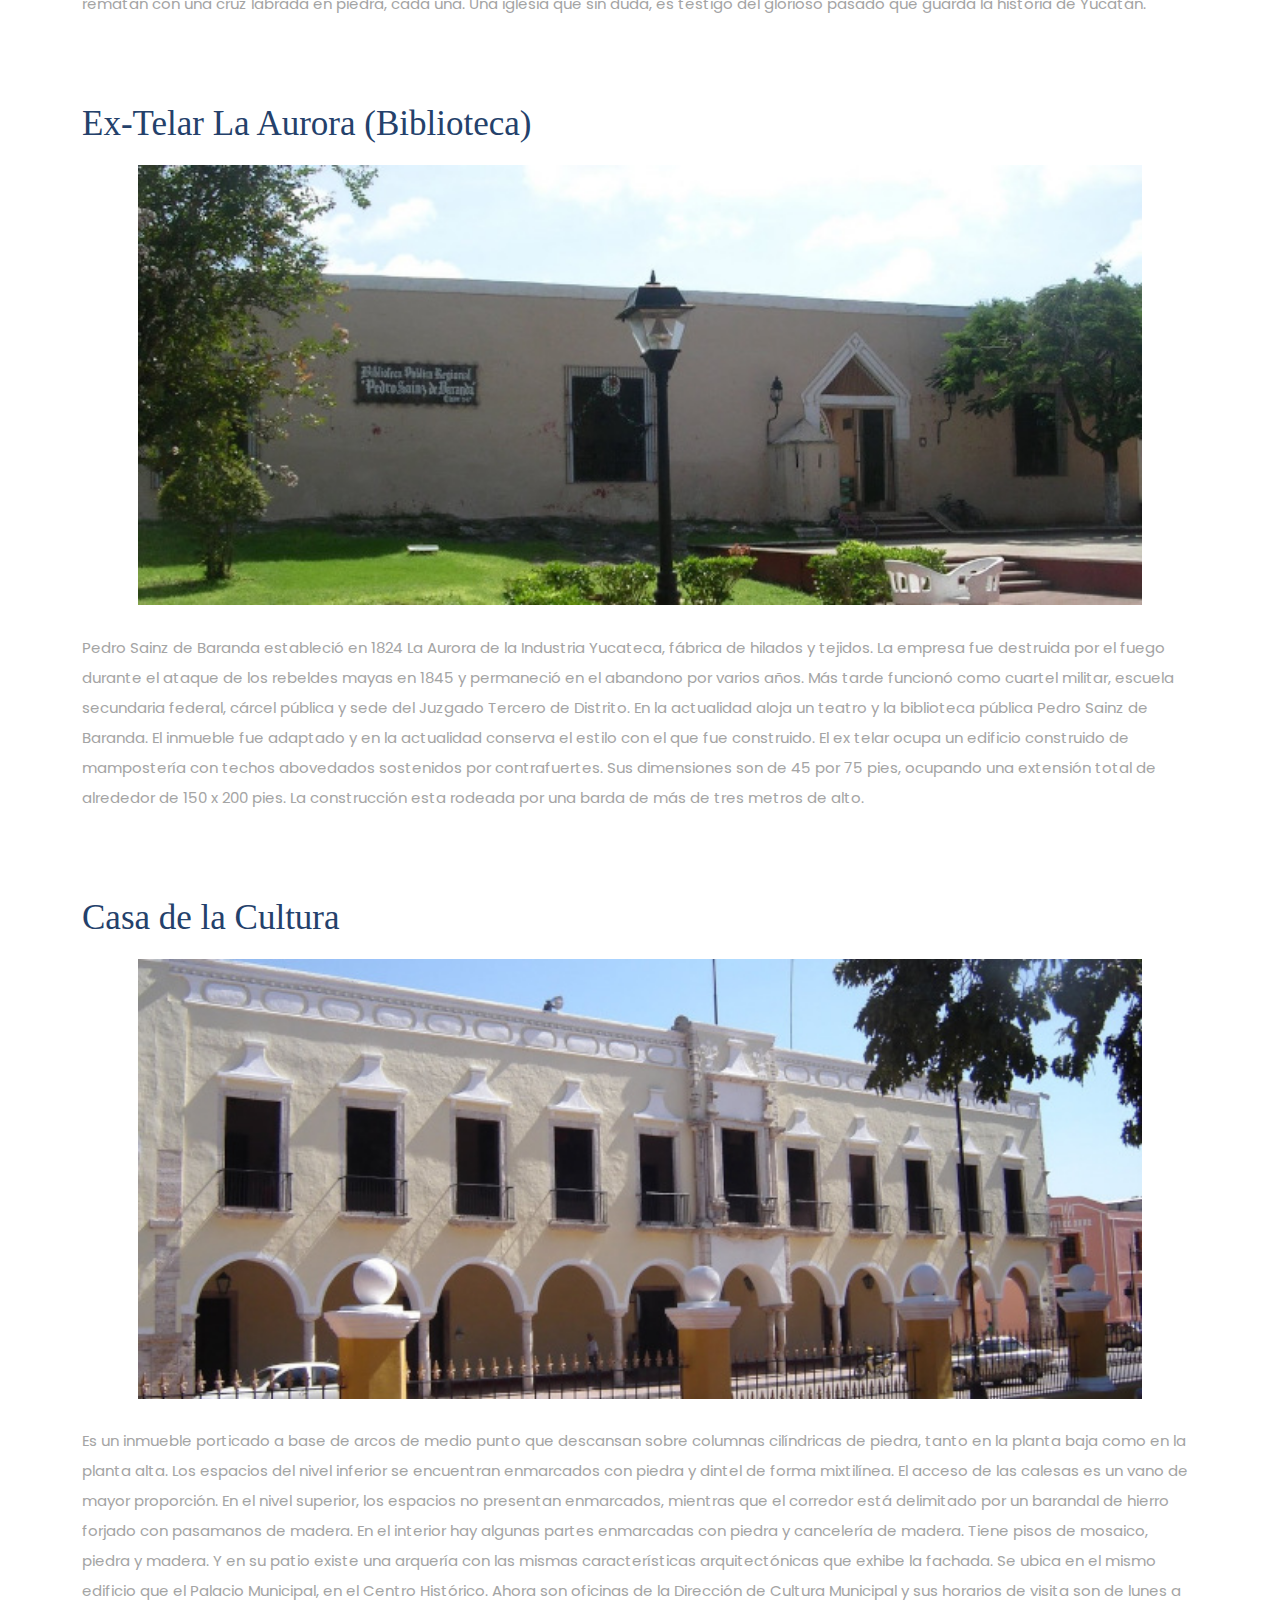
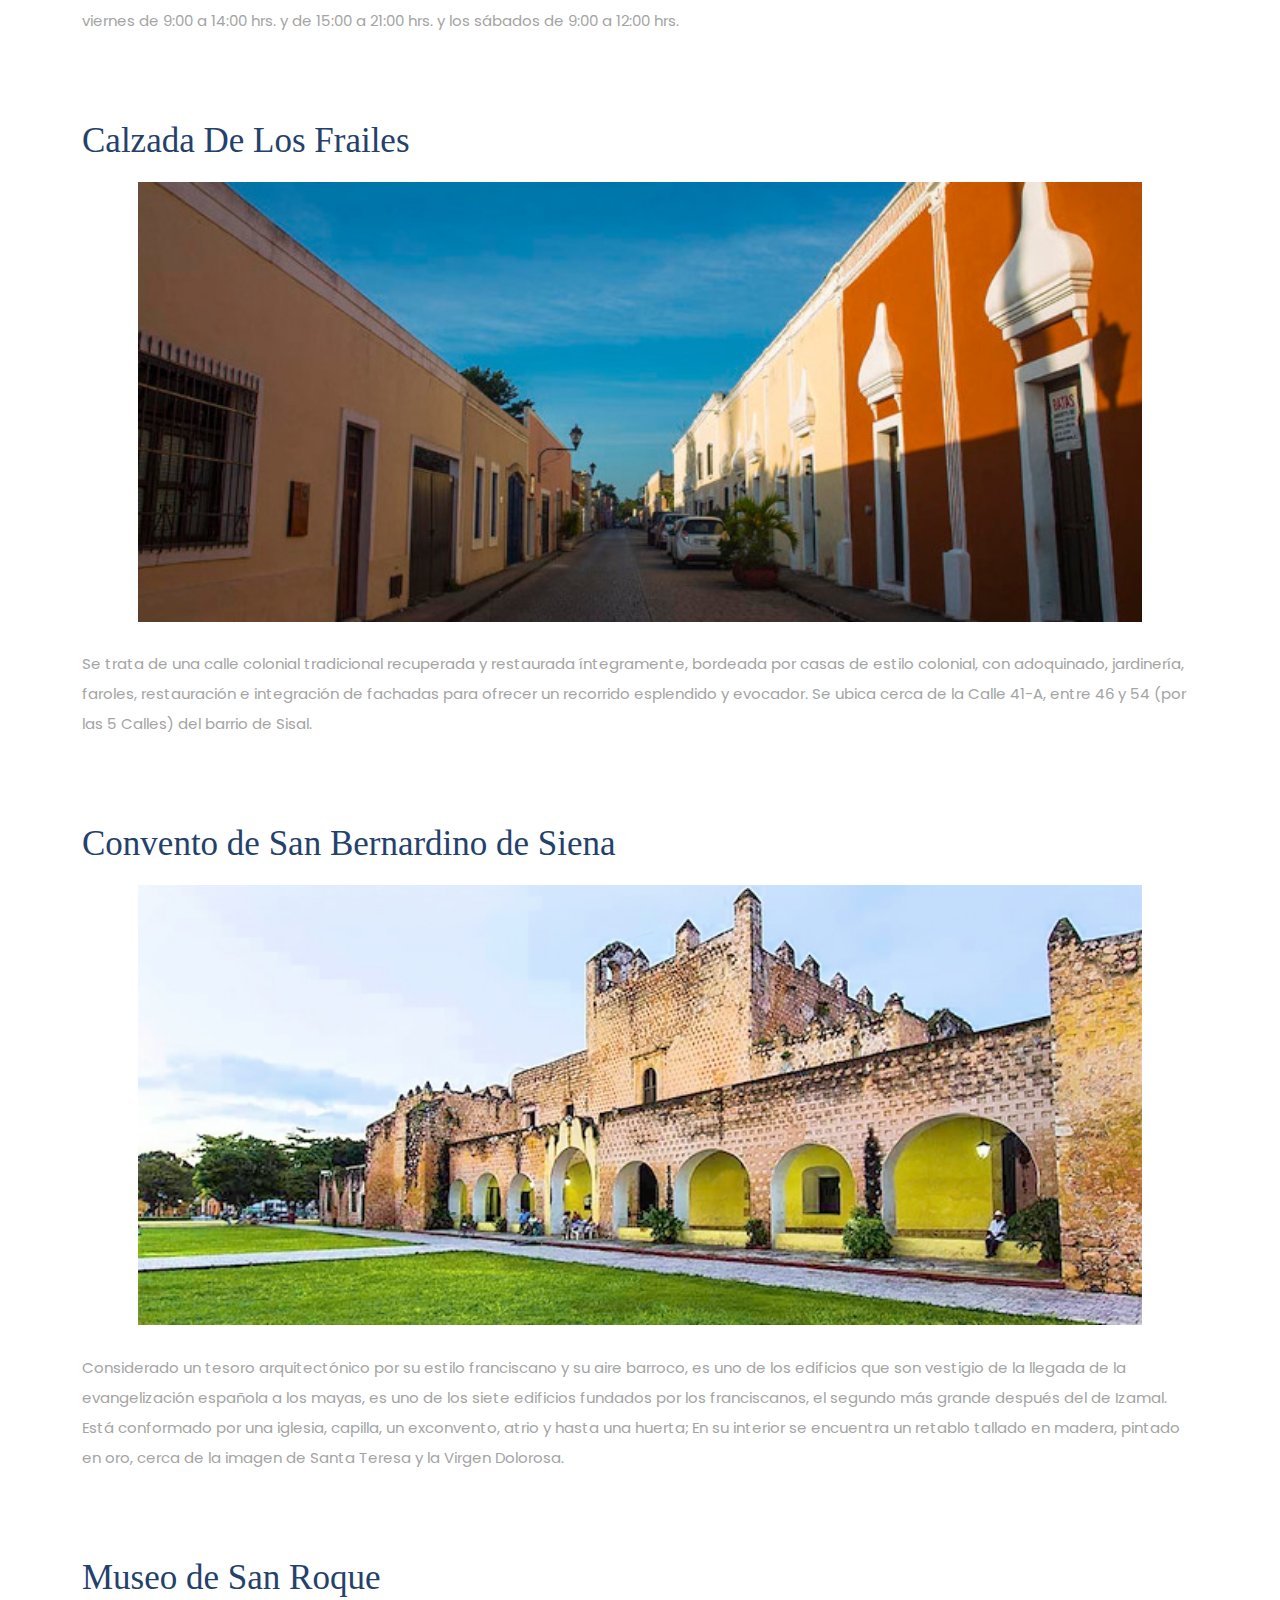
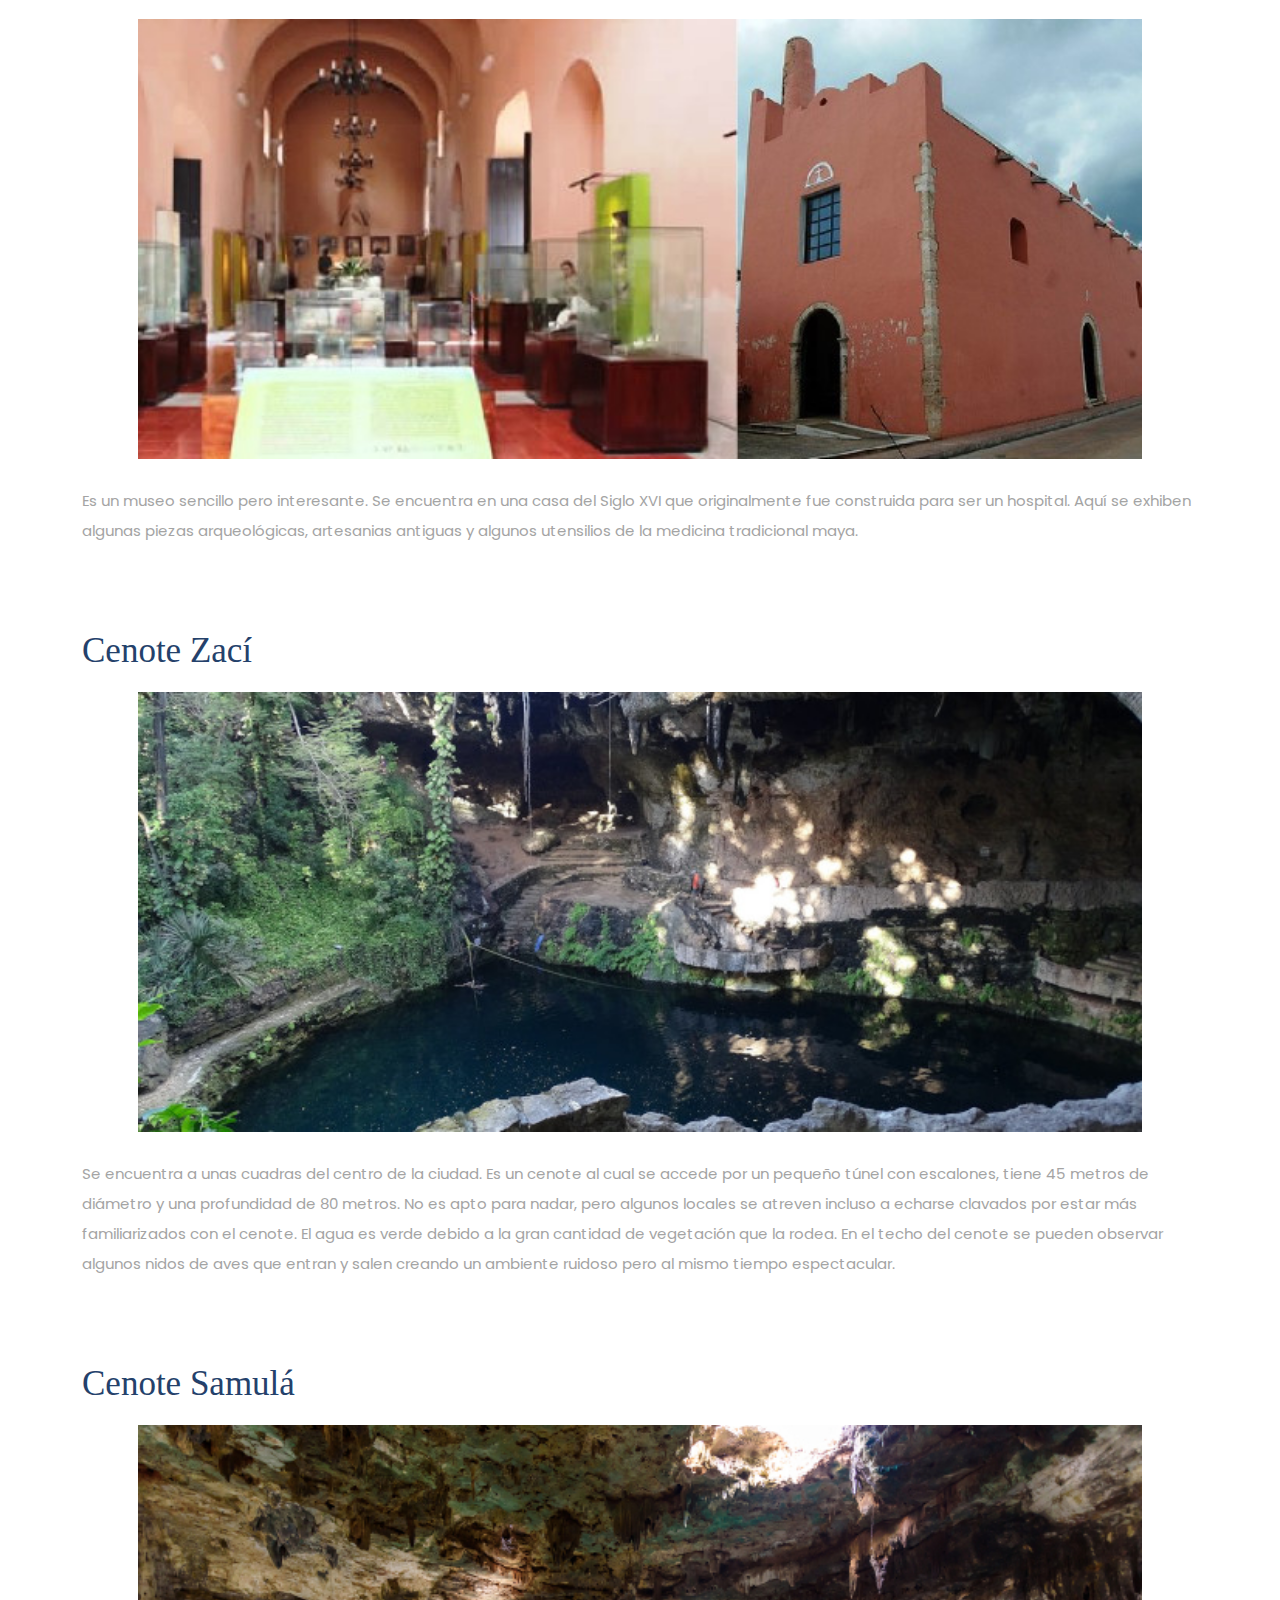
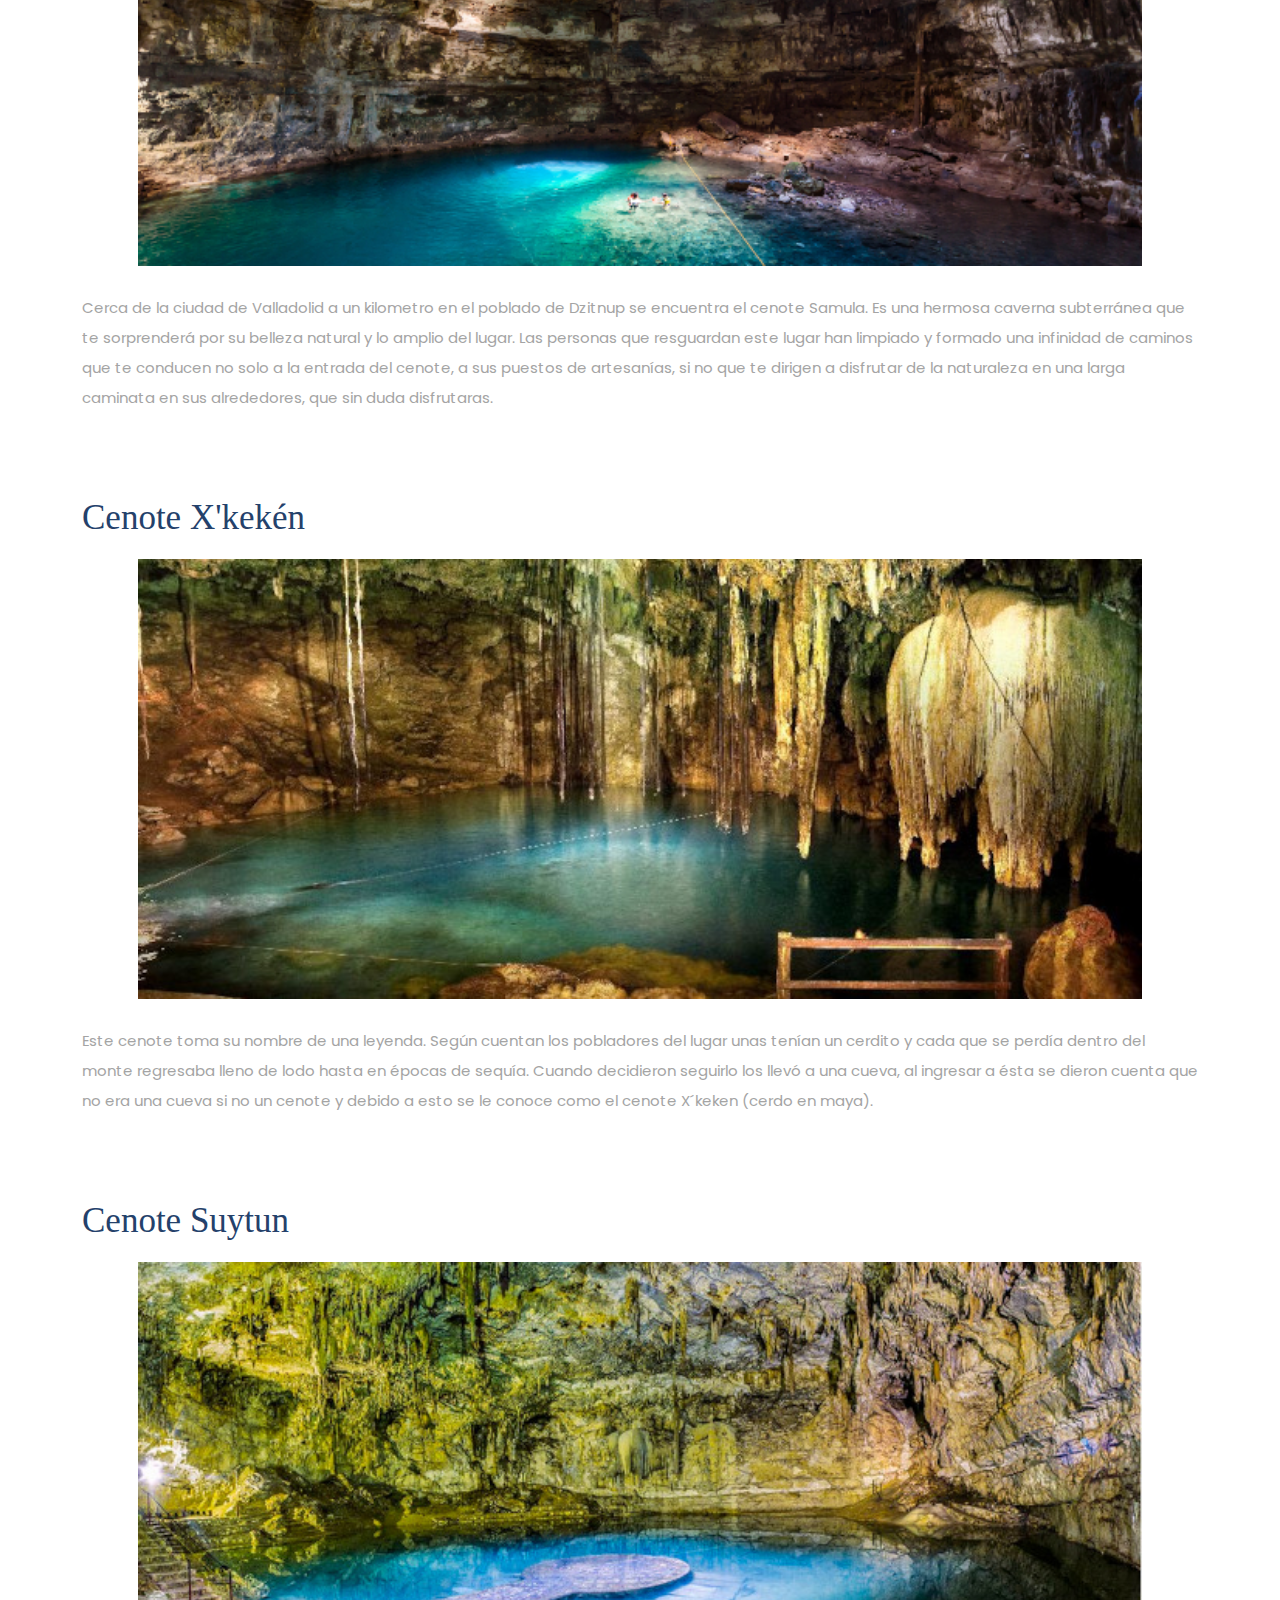
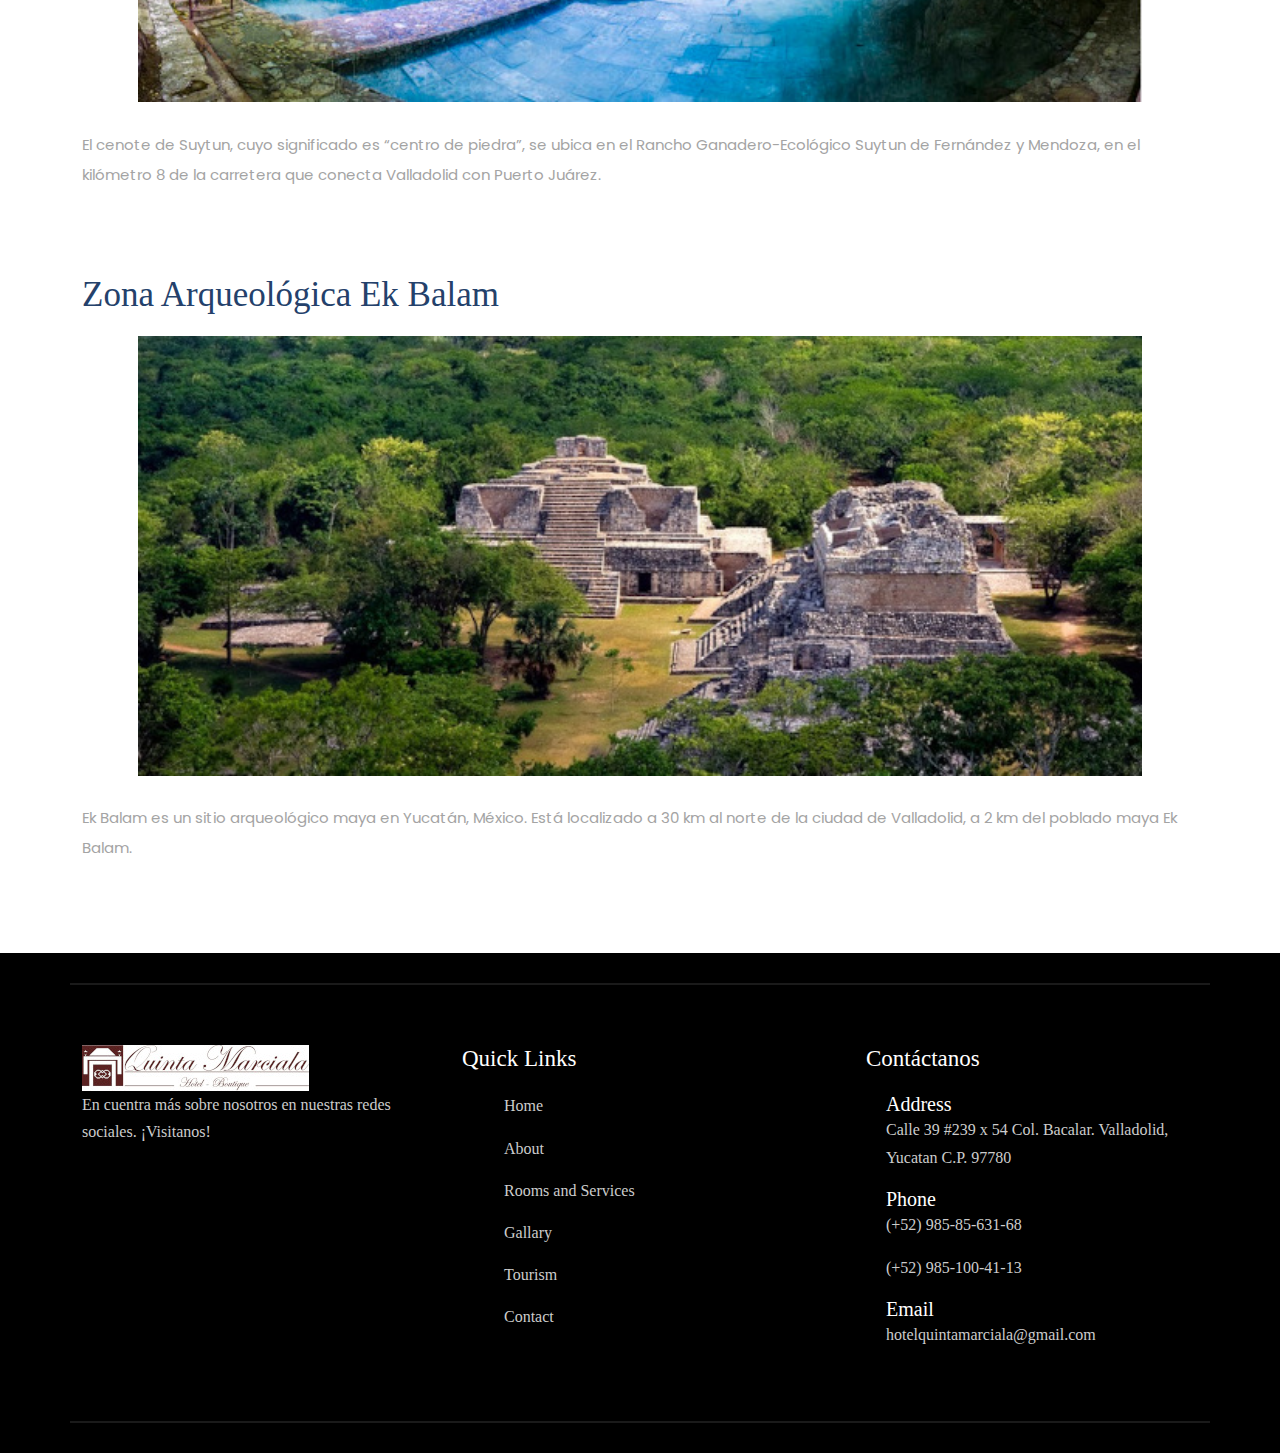
<file: tourism.html>
<!doctype html>
<html lang="en">

<head>
  <title>Title</title>
  <!-- Required meta tags -->
  <meta charset="utf-8">
  <meta name="viewport" content="width=device-width, initial-scale=1, shrink-to-fit=no">
  <link rel="stylesheet" href="https://cdnjs.cloudflare.com/ajax/libs/font-awesome/6.4.0/css/all.min.css"
    integrity="sha512-iecdLmaskl7CVkqkXNQ/ZH/XLlvWZOJyj7Yy7tcenmpD1ypASozpmT/E0iPtmFIB46ZmdtAc9eNBvH0H/ZpiBw=="
    crossorigin="anonymous" referrerpolicy="no-referrer" />

  <!-- Bootstrap CSS v5.2.1 -->
  <link href="static/css/bootstrap.min.css" rel="stylesheet">
  <link href="static/css/style.css" rel="stylesheet">
  <link href="static/css/extra.css" rel="stylesheet">

  <link rel="stylesheet" href="https://cdnjs.cloudflare.com/ajax/libs/OwlCarousel2/2.3.4/assets/owl.carousel.css"
    integrity="sha512-UTNP5BXLIptsaj5WdKFrkFov94lDx+eBvbKyoe1YAfjeRPC+gT5kyZ10kOHCfNZqEui1sxmqvodNUx3KbuYI/A=="
    crossorigin="anonymous" referrerpolicy="no-referrer" />

  <link rel="stylesheet"
    href="https://cdnjs.cloudflare.com/ajax/libs/OwlCarousel2/2.3.4/assets/owl.theme.default.min.css"
    integrity="sha512-sMXtMNL1zRzolHYKEujM2AqCLUR9F2C4/05cdbxjjLSRvMQIciEPCQZo++nk7go3BtSuK9kfa/s+a4f4i5pLkw=="
    crossorigin="anonymous" referrerpolicy="no-referrer" />

  <script src="https://cdnjs.cloudflare.com/ajax/libs/jquery/3.7.0/jquery.min.js"
    integrity="sha512-3gJwYpMe3QewGELv8k/BX9vcqhryRdzRMxVfq6ngyWXwo03GFEzjsUm8Q7RZcHPHksttq7/GFoxjCVUjkjvPdw=="
    crossorigin="anonymous" referrerpolicy="no-referrer"></script>

</head>

<body>
  <!-- TOP NAV -->
  <div class="top-nav" id="home">
    <div class="container">
      <div class="row justify-content-between custom-nav">
        <div class="col-auto social social-none">
          <a href="https://www.facebook.com" target="_blank"><i class="fab fa-facebook-f"></i></a>
          <a href="https://www.twitter.com" target="_blank"><i class="fab fa-twitter"></i></a>
          <a href="https://www.instagram.com" target="_blank"><i class="fab fa-instagram"></i></a>
          <a href="https://www.youtube.com" target="_blank"><i class="fab fa-youtube"></i></a>
        </div>
        <div class="col-auto social-icons">
          <img src="static/img/logo1.jpg" alt="">
        </div>
        <div class="col-auto address">
          <i class="fas fa-map-marker-alt"></i>
          <span>Calle 39 #239 x 54 Col. Bacalar.</span>
        </div>
      </div>
    </div>
  </div>

  <!-- BOTTOM NAV -->
  <nav class="navbar navbar-expand-lg sticky-top bottom-nav">
    <div class="container">
      <div class="d-logo">
        <img src="static/img/logo2.jpg" alt="">
      </div>
      <button class="navbar-toggler custom-toggler" type="button" data-bs-toggle="offcanvas"
        data-bs-target="#offcanvasNavbar" aria-controls="offcanvasNavbar">
        <span class="navbar-toggler-icon"></span>
      </button>
      <div class="offcanvas offcanvas-end" tabindex="-1" id="offcanvasNavbar" aria-labelledby="offcanvasNavbarLabel">
        <div class="offcanvas-header">
          <h5 class="offcanvas-title" id="offcanvasNavbarLabel">MENU</h5>
          <button type="button" class="btn-close text-reset" data-bs-dismiss="offcanvas" aria-label="Close"></button>
        </div>
        <div class="offcanvas-body">
          <ul class="navbar-nav justify-content-center flex-grow-1 pe-3">
            <li class="nav-item">
              <a class="nav-link active" aria-current="page" href="index.html">Inicio</a>
            </li>
            <li class="nav-item">
              <a class="nav-link" href="about.html">Quienes somos</a>
            </li>
            <li class="nav-item">
              <a class="nav-link" href="services.html">Habitaciones y servicios</a>
            </li>
            <li class="nav-item">
              <a class="nav-link" href="gallery.html">Galería</a>
            </li>
            <li class="nav-item">
              <a class="nav-link" href="#home">Turismo</a>
            </li>
            <li class="nav-item dropdown">
              <a class="nav-link dropdown-toggle" href="#" id="offcanvasNavbarDropdown" role="button"
                data-bs-toggle="dropdown" aria-expanded="false">
                Contacto
              </a>
              <ul class="dropdown-menu" aria-labelledby="offcanvasNavbarDropdown">
                <li><a class="dropdown-item" href="contact.html">Contáctanos</a></li>
                <li>
                  <hr class="dropdown-divider">
                </li>
                <li><a class="dropdown-item" href="#">Cotizaciones</a></li>
              </ul>
            </li>
            <li class="nav-item dropdown">
              <a class="nav-link dropdown-toggle" href="#" id="offcanvasNavbarDropdown" role="button"
                data-bs-toggle="dropdown" aria-expanded="false">
                ES
              </a>
              <ul class="dropdown-menu" aria-labelledby="offcanvasNavbarDropdown">
                <li><a class="dropdown-item" href="#">EN</a></li>
                <li>
                  <hr class="dropdown-divider">
                </li>
                <li><a class="dropdown-item" href="#">FR</a></li>
                <li>
                  <hr class="dropdown-divider">
                </li>
                <li><a class="dropdown-item" href="#">RU</a></li>
              </ul>
            </li>
          </ul>

          <div class="contact">
            <i class="fas fa-phone-volume"></i>
            <span>(+52) 985-85-631-68</span>
          </div>
        </div>
      </div>
    </div>
  </nav>

  <script>
    window.addEventListener("scroll", function () {
      var show = document.querySelector(".bottom-nav");
      show.classList.toggle("show", window.scrollY > 150)
    })
  </script>

  <main>
    <section class="home home-tourism" id="home">
      <div class="container">
        <h1>Quinta Marciala</h1>
        <p>HOTEL &amp; BOUTIQUE</p>
    </section>

    <section class="about" id="about">
      <div class="section-space"></div>
      <div class="container">
        <div class="heading">
          <h5>EXPLORE</h5>
          <h2>Turismo en Valladolid y alrededores
          </h2>
        </div>
        <div class="section-space"></div>
        <div class="container">
          <div class="row">
            <div class="col-lg-6 pt-5">
              <h3>Fundación de Valladolid</h3>
              <p>Fue fundada en 1543 y se encontraba originalmente en la localidad maya de Chauac-Há, 
                pero el 24 de marzo de 1545, la localidad fue trasladada a Zací, la 
                capital del cacicazgo maya de los Cupules. Valladolid es la segunda ciudad en importancia de Yucatán y la más antigua del estado. 
                En 2012, la ciudad fue incorporada a la lista de Pueblos Mágicos de México, siendo la segunda en 
                recibir ese nombramiento en el estado de Yucatán.
              </p>
            </div>
            <div class="col-lg-6">
              <div class="text-center">
                <img src="static/img/centro.jpg" alt="" class="img-fluid mx-auto">
              </div>
            </div>
          </div>      
        </div>
      </div>

      <div class="section-space"></div>
      <div class="section-space"></div>

      <div class="container">
        <div>
          <div class="col-md-12">
            <h3>Plaza Principal o Centro Historico</h3>
            <div class="text-center">
              <img src="static/img/tourism/parque.jpg" alt="" class="img-fluid mx-auto">
            </div>
            <br>
            <p>En este lugar y sobre todo los fines de semana, encontrarás una gran variedad de antojitos, dulces, esquites, marquesitas, helados de elote, entre otros sabores, un lugar muy colorido para pasar la tarde, además los domingos hay baile de danzón, ya sea que solo quieras disfrutar el espectáculo o animarte a bailar; También puedes comprar artesanías en algunas de sus tiendas alrededor, Valladolid es una ciudad que aún conserva su estilo colonial, pero sin duda, también ofrece una gran variedad para todos los gustos y exigencias.</p>
          </div>     
        </div>
        <div class="accordion" id="accordionExample">
          <div class="accordion-item">
            <h2 class="accordion-header" id="headingOne">
              <button class="accordion-button collapsed" type="button" data-bs-toggle="collapse" data-bs-target="#collapseOne" aria-expanded="false" aria-controls="collapseOne">
                Ubicación:
              </button>
            </h2>
            <div id="collapseOne" class="accordion-collapse collapse" aria-labelledby="headingOne" data-bs-parent="#accordionExample">
              <div class="accordion-body">
                C. 41 204A, Centro, 97780 Valladolid, Yuc.
              </div>
            </div>
          </div>
        </div>
        <div class="section-space"></div>
        <div>
          <div class="col-md-12">
            <h3>Iglesia de San Servacio</h3>
            <div class="text-center">
              <img src="static/img/tourism/servacio.jpg" alt="" class="img-fluid mx-auto">
            </div>
            <br>
            <p>Testigo de importantes acontecimientos de la guerra de castas, su torre sirvió para sujetar cañones que en manos de los indios rebeldes iniciaron la guerra de castas, también conocida por hechos sangrientos ocurridos en su interior, conocidos como “el crimen de los alcaldes”; en su parte alta se ubica un reloj que gracias a los cuidados de una familia de relojeros del lugar se ha mantenido a lo largo de los años; sus dos torres con campanarios rematan con una cruz labrada en piedra, cada una. Una iglesia que sin duda, es testigo del glorioso pasado que guarda la historia de Yucatán.</p>
          </div>
        </div>
        <div class="section-space"></div>
        <div>
          <div class="col-md-12">
            <h3>Ex-Telar La Aurora (Biblioteca)</h3>
            <div class="text-center">
              <img src="static/img/tourism/ex-telar.jpg" alt="" class="img-fluid mx-auto">
            </div>
            <br>
            <p>Pedro Sainz de Baranda estableció en 1824 La Aurora de la Industria Yucateca, fábrica de hilados y tejidos. La empresa fue destruida por el fuego durante el ataque de los rebeldes mayas en 1845 y permaneció en el abandono por varios años. Más tarde funcionó como cuartel militar, escuela secundaria federal, cárcel pública y sede del Juzgado Tercero de Distrito. En la actualidad aloja un teatro y la biblioteca pública Pedro Sainz de Baranda. El inmueble fue adaptado y en la actualidad conserva el estilo con el que fue construido. El ex telar ocupa un edificio construido de mampostería con techos abovedados sostenidos por contrafuertes. Sus dimensiones son de 45 por 75 pies, ocupando una extensión total de alrededor de 150 x 200 pies. La construcción esta rodeada por una barda de más de tres metros de alto.</p>
          </div>
        </div>
        <div class="section-space"></div>
        <div>
          <div class="col-md-12">
            <h3>Casa de la Cultura</h3>
            <div class="text-center">
              <img src="static/img/tourism/casacultura.jpg" alt="" class="img-fluid mx-auto">
            </div>
            <br>
            <p>Es un inmueble porticado a base de arcos de medio punto que descansan sobre columnas cilíndricas de piedra, tanto en la planta baja como en la planta alta. Los espacios del nivel inferior se encuentran enmarcados con piedra y dintel de forma mixtilínea. El acceso de las calesas es un vano de mayor proporción. En el nivel superior, los espacios no presentan enmarcados, mientras que el corredor está delimitado por un barandal de hierro forjado con pasamanos de madera. En el interior hay algunas partes enmarcadas con piedra y cancelería de madera. Tiene pisos de mosaico, piedra y madera. Y en su patio existe una arquería con las mismas características arquitectónicas que exhibe la fachada. Se ubica en el mismo edificio que el Palacio Municipal, en el Centro Histórico. Ahora son oficinas de la Dirección de Cultura Municipal y sus horarios de visita son de lunes a viernes de 9:00 a 14:00 hrs. y de 15:00 a 21:00 hrs. y los sábados de 9:00 a 12:00 hrs.</p>
          </div>
        </div>
        <div class="section-space"></div>
        <div>
          <div class="col-md-12">
            <h3>Calzada De Los Frailes</h3>
            <div class="text-center">
              <img src="static/img/tourism/calzada.jpg" alt="" class="img-fluid mx-auto">
            </div>
            <br>
            <p>Se trata de una calle colonial tradicional recuperada y restaurada íntegramente, bordeada por casas de estilo colonial, con adoquinado, jardinería, faroles, restauración e integración de fachadas para ofrecer un recorrido esplendido y evocador. Se ubica cerca de la Calle 41-A, entre 46 y 54 (por las 5 Calles) del barrio de Sisal.</p>
          </div>
        </div>
        <div class="section-space"></div>
        <div>
          <div class="col-md-12">
            <h3>Convento de San Bernardino de Siena</h3>
            <div class="text-center">
              <img src="static/img/tourism/bernardino.jpg" alt="" class="img-fluid mx-auto">
            </div>
            <br>
            <p>Considerado un tesoro arquitectónico por su estilo franciscano y su aire barroco, es uno de los edificios que son vestigio de la llegada de la evangelización española a los mayas, es uno de los siete edificios fundados por los franciscanos, el segundo más grande después del de Izamal. Está conformado por una iglesia, capilla, un exconvento, atrio y hasta una huerta; En su interior se encuentra un retablo tallado en madera, pintado en oro, cerca de la imagen de Santa Teresa y la Virgen Dolorosa.</p>
          </div>
        </div>
        <div class="section-space"></div>
        <div>
          <div class="col-md-12">
            <h3>Museo de San Roque</h3>
            <div class="text-center">
              <img src="static/img/tourism/museo.jpeg" alt="" class="img-fluid mx-auto">
            </div>
            <br>
            <p>Es un museo sencillo pero interesante. Se encuentra en una casa del Siglo XVI que originalmente fue construida para ser un hospital. Aquí se exhiben algunas piezas arqueológicas, artesanias antiguas y algunos utensilios de la medicina tradicional maya.</p>
          </div>
        </div>
        <div class="section-space"></div>
        <div >
          <div class="col-md-12">
            <h3>Cenote Zací</h3>
            <div class="text-center">
              <img src="static/img/tourism/zaci.jpg" alt="" class="img-fluid mx-auto">
            </div>
            <br>
            <p>Se encuentra a unas cuadras del centro de la ciudad. Es un cenote al cual se accede por un pequeño túnel con escalones, tiene 45 metros de diámetro y una profundidad de 80 metros. No es apto para nadar, pero algunos locales se atreven incluso a echarse clavados por estar más familiarizados con el cenote. El agua es verde debido a la gran cantidad de vegetación que la rodea. En el techo del cenote se pueden observar algunos nidos de aves que entran y salen creando un ambiente ruidoso pero al mismo tiempo espectacular.</p>
          </div>
        </div>
        <div class="section-space"></div>
        <div>
          <div class="col-md-12">
            <h3>Cenote Samulá</h3>
            <div class="text-center">
              <img src="static/img/tourism/samula.jpg" alt="" class="img-fluid mx-auto">
            </div>
            <br>
            <p>Cerca de la ciudad de Valladolid a un kilometro en el poblado de Dzitnup se encuentra el cenote Samula. Es una hermosa caverna subterránea que te sorprenderá por su belleza natural y lo amplio del lugar. Las personas que resguardan este lugar han limpiado y formado una infinidad de caminos que te conducen no solo a la entrada del cenote, a sus puestos de artesanías, si no que te dirigen a disfrutar de la naturaleza en una larga caminata en sus alrededores, que sin duda disfrutaras.</p>
          </div>
        </div>
        <div class="section-space"></div>
        <div>
          <div class="col-md-12">
            <h3>Cenote X'kekén</h3>
            <div class="text-center">
              <img src="static/img/tourism/xkeken.jpg" alt="" class="img-fluid mx-auto">
            </div>
            <br>
            <p>Este cenote toma su nombre de una leyenda. Según cuentan los pobladores del lugar unas tenían un cerdito y cada que se perdía dentro del monte regresaba lleno de lodo hasta en épocas de sequía. Cuando decidieron seguirlo los llevó a una cueva, al ingresar a ésta se dieron cuenta que no era una cueva si no un cenote y debido a esto se le conoce como el cenote X´keken (cerdo en maya).</p>
          </div>
        </div>
        <div class="section-space"></div>
        <div>
          <div class="col-md-12">
            <h3>Cenote Suytun</h3>
            <div class="text-center">
              <img src="static/img/tourism/suytun.jpg" alt="" class="img-fluid mx-auto">
            </div>
            <br>
            <p>El cenote de Suytun, cuyo significado es “centro de piedra”, se ubica en el Rancho Ganadero-Ecológico Suytun de Fernández y Mendoza, en el kilómetro 8 de la carretera que conecta Valladolid con Puerto Juárez.
            </p>
          </div>
        </div>
        <div class="section-space"></div>
        <div>
          <div class="col-md-12">
            <h3>Zona Arqueológica Ek Balam</h3>
            <div class="text-center">
              <img src="static/img/tourism/ek-balam.jpg" alt="" class="img-fluid mx-auto">
            </div>
            <br>
            <p>Ek Balam es un sitio arqueológico maya en Yucatán, México. Está localizado a 30 km al norte de la ciudad de Valladolid, a 2 km del poblado maya Ek Balam.</p>
          </div>
        </div>
      </div>
    </section>
  </main>

  <footer>
    <div class="container top">
      <div class="content row">
        <div class="box col-12 col-md-4">
          <div class="logo">
            <img src="static/img/logo1.jpg" alt="">
          </div>
          <p>En cuentra más sobre nosotros en nuestras redes sociales. ¡Visitanos!</p>
          <div class="social flex">
            <a href="https://www.facebook.com" target="_blank"><i class="fab fa-facebook-f"></i></a>
            <a href="https://www.twitter.com" target="_blank"><i class="fab fa-twitter"></i></a>
            <a href="https://www.instagram.com" target="_blank"><i class="fab fa-instagram"></i></a>
            <a href="https://www.youtube.com" target="_blank"><i class="fab fa-youtube"></i></a>
          </div>
          <div class="section-space"></div>
        </div>
        <div class="box col-12 col-md-4">
          <h2>Quick Links</h2>
          <ul>
            <li><i class="fas fa-angle-double-right"></i><a href="index.html">Home</a></li>
            <li><i class="fas fa-angle-double-right"></i><a href="about.html">About</a></li>
            <li><i class="fas fa-angle-double-right"></i><a href="services.html">Rooms and Services</a></li>
            <li><i class="fas fa-angle-double-right"></i><a href="gallery.html">Gallary</a></li>
            <li><i class="fas fa-angle-double-right"></i><a href="#home">Tourism</a></li>
            <li><i class="fas fa-angle-double-right"></i><a href="contact.html">Contact</a></li>
          </ul>
          <div class="section-space"></div>
        </div>
        <div class="box col-12 col-md-4">
          <div class="container">
            <h2>Contáctanos</h2>
            <div class="icon flex">
              <div class="i">
                <i class="fas fa-map-marker-alt"></i>
              </div>
              <div class="text">
                <h3>Address</h3>
                <p>Calle 39 #239 x 54 Col. Bacalar. Valladolid, Yucatan
                  C.P. 97780</p>
              </div>
            </div>
            <div class="icon flex">
              <div class="i">
                <i class="fas fa-phone"></i>
              </div>
              <div class="text">
                <h3>Phone</h3>
                <p>(+52) 985-85-631-68</p>
                <p>(+52) 985-100-41-13</p>
              </div>
            </div>
            <div class="icon flex">
              <div class="i">
                <i class="far fa-envelope"></i>
              </div>
              <div class="text">
                <h3>Email</h3>
                <p>hotelquintamarciala@gmail.com</p>
              </div>
            </div>
          </div>
        </div>
      </div>
    </div>
  </footer>

  <!-- Bootstrap JavaScript Libraries -->
  <script src="static/js/bootstrap.bundle.min.js"></script>
  <script src="static/js/script.js"></script>
</body>

</html>
</file>
<file: static/css/style.css>
@import url('https://fonts.googleapis.com/css2?family=Barlow:wght@400;500;600;700&display=swap');
@import url('https://fonts.googleapis.com/css2?family=Poppins:wght@200;300;400;500;600;700;800;900&display=swap');
@import url('https://fonts.googleapis.com/css2?family=Rouge+Script&display=swap');


/**********/
/* GENERAL */
/**********/

:root {
  --primary: #a64846;
  --primary-scroll: rgba(166, 72, 70, .95);
  --primary-nav: #a64846be;
}

* {
  padding: 0;
  margin: 0;
  box-sizing: border-box;
}

body {
  font-family: "Poppins", sans-serif;
  color: var(--body);
  line-height: 1.7;
  scroll-behavior: smooth;
}

/*.container {
    max-width: 90%;
    margin: auto;
}*/

li {
  list-style: none;
}

a {
  text-decoration: none;
  transition: 0.5s;
}

h3 {
  font-size: 35px;
  font-family: serif;
  color: #24416B;
  margin-bottom: 20px;
}

.flex {
  display: flex;
}

.flex1 {
  display: flex;
  justify-content: space-between;
}

.btn-c {
  background: var(--primary);
  color: white;
  padding: 10px 20px;
  outline: none;
  border: none;
  border-radius: 30px;
  font-size: .75rem;
}

.btn-c:hover {
  color: rgb(255, 240, 153);
  transition: ease-in-out 1s;
  box-shadow: 1px 1px 1px #a4a4a4;
}

.btn-c a{
  color: white;
}

.btn-c i {
  margin-left: 20px;
  font-size: 25px;
}

.btn-c span{
  margin-top: 2px;
}

.section-space {
  height: 4rem;
}


/* TOP NAV */
.top-nav {
  height: 10vh;
  line-height: 10vh;
}

.top-nav i {
  width: 30px;
  height: 30px;
  border-radius: 50%;
  line-height: 30px;
  background: #FAF3E7;
  text-align: center;
  color: var(--primary-nav);
}

.top-nav i:hover {
  color: gold;
  transition: ease .5s;
}

.top-nav img {
  margin-top: 10px;
}

.top-nav address {
  margin-top: 10px;
}


/* BOTTOM NAV */
.bottom-nav {
  background: var(--primary);
}


.custom-toggler {
  color: #fff;
  border-color: #fff;
}

.custom-toggler .navbar-toggler-icon {
  background-image: url("data:image/svg+xml,%3csvg xmlns='http://www.w3.org/2000/svg' viewBox='0 0 30 30'%3e%3cpath stroke='rgb(255,255,255)' stroke-linecap='round' stroke-miterlimit='10' stroke-width='2' d='M4 7h22M4 15h22M4 23h22'/%3e%3c/svg%3e");
}

.bottom-nav .d-logo {
  opacity: 0;
  transition: ease-out .5s;
}

.bottom-nav ul li a {
  color: #fff !important;
}

.bottom-nav ul li a:hover {
  color: #000 !important;
}

.bottom-nav.show {
  width: 100%;
  background: var(--primary-nav);
  transition: ease-in-out 1s;
}

.bottom-nav.show .d-logo {
  opacity: 1;
  transition: ease-in-out 1s;
}

.bottom-nav .contact {
  padding-top: 5px;
  color: #fff;
  font-size: .75rem;
}

.bottom-nav .contact i {
  background: white;
  color: var(--primary);
  border-radius: 50%;
  border: 5px solid #ECE3D2;
  padding: 3px;
}

.dropdown-menu {
  background-color: var(--primary-nav);
}


/* HOME */
.home {
  background: linear-gradient(rgba(0, 0, 0, 0.6), rgba(0, 0, 0, 0.2)), url("../img/home.jpg") center/cover no-repeat fixed;
  height: 100vh;
  text-align: center;
}

.home h1 {
  font-size: 7rem;
  color: #fff;
  text-shadow: 0 .3rem .5rem rgba(0, 0, 0, .1);
  font-family: 'Rouge Script', cursive;
  padding-top: 25%;
}

.home p {
  font-size: 1.2rem;
  color: #fff;
  padding: .5rem 0;
}


/* ABOUT */
.top-c {
  margin-top: 80px;
}

.heading {
  text-align: center;
}

.heading h5 {
  font-weight: 400;
  font-size: .75rem;
  letter-spacing: 5px;
  color: var(--primary);
  padding-top: 20px;
}

.heading h2 {
  color: #24416B;
  font-size: 45px;
  font-family: serif;
  font-weight: bold;
  margin: 10px 0 20px 0;
}

.left,
.right {
  width: 50%;
}

.about {
  position: relative;
  padding-bottom: 70px;
}

.about p {
  line-height: 30px;
  color: #a4a4a4;
  margin-bottom: 20px;
  font-size: 15px;
}

.about .left {
  padding: 20px;
}

.about .right {
  position: relative;
}

.about img {
  width: 90%;
  height: auto;
}

.about .right::after {
  content: '';
  position: absolute;
  top: 0;
  left: 0;
  background: var(--primary);
  width: 90%;
  height: 90%;
  z-index: -1;
  margin: 50px;
}

/************ EXTRA ************/
.extra {
  background: #ccc;
  width: 100%;
  color: #24416B;
}




.wrapper {
  background: linear-gradient(rgba(0, 0, 0, 0.6), rgba(0, 0, 0, 0.2)), url("../img/flamingoes.jpg") center/cover no-repeat fixed;
  background-repeat: no-repeat;
  background-size: cover;
  width: 100%;
  height: 480px;
  position: relative;
}

.wrapper .text {
  background: #fafafa;
  padding: 50px;
  width: 40%;
  height: 600px;
  position: absolute;
  top: -13%;
  right: 30%;
  padding-top: 2%;
  border: 30px ridge rgba(204, 204, 204, 0.1);
}

.wrapper .content {
  display: grid;
  grid-template-columns: repeat(2, 1fr);
  grid-row-gap: 30px;
}

.wrapper h2 {
  font-weight: 400;
}

.wrapper p {
  margin: 20px 0 50px 0;
  line-height: 30px;
}

.wrapper i {
  margin: 5px 20px 0 0;
}

.wrapper h2 {
  color: #24416B;
  font-size: 45px;
  font-family: serif;
  font-weight: bold;
  margin: 10px 0 20px 0;
}


/* WRAPPER 2 */
.grid-2 {
  display: grid;
  grid-template-columns: repeat(4, 1fr);
  grid-gap: 30px;
}

.wrapper2 {
  position: relative;
  text-align: center;
}

.wrapper2 .grid {
  grid-template-columns: repeat(4, 1fr);
}

.wrapper2 .box {
  box-shadow: 0 0 20px 3px rgb(0 0 0 / 5%);
  padding: 20px;
  transition: 0.5s;
}

.wrapper2 i {
  margin: 10px 0 15px 0;
  color: var(--primary);
  font-size: 40px;
}

.wrapper2 h3 {
  font-size: 20px;
}

.wrapper2 span {
  padding: 10px;
  background: #F5E8D1;
  color: var(--primary);
  border-radius: 50%;
}

.wrapper2 .box:hover {
  background: var(--primary);
  cursor: pointer;
}

.wrapper2 .box:hover span {
  background: #fff;
}

.wrapper2 .box:hover p,
.wrapper2 .box:hover h3,
.wrapper2 .box:hover i {
  color: white;
}

.wrapper2 .box:hover .info-services {
  color: white;
}


/* ROOM */
.grid-3 {
  display: grid;
  grid-template-columns: repeat(3, 1fr);
  grid-gap: 30px;
}

.room {
  position: relative;
  padding-bottom: 70px;
}

.room p {
  line-height: 30px;
  color: #a4a4a4;
  margin-bottom: 20px;
  font-size: 15px;
}

.room .left {
  padding: 20px;
}

.room .right {
  position: relative;
}

.room img {
  width: 90%;
  height: auto;
}

.room .right::after {
  content: '';
  position: absolute;
  top: 0;
  left: 0;
  background: var(--primary);
  width: 90%;
  height: 90%;
  z-index: -1;
  margin: 50px;
}


/* ROOMS */
.rooms {
  position: relative;
}

.rooms .text {
  border: 1px solid rgba(0, 0, 0, 0.1);
  border-top: none;
  padding: 30px;
}

.rooms i {
  font-size: 12px;
  color: #fbb234;
  margin: 15px 0;
  margin-right: 5px;
}

.rooms p {
  margin: 20px 0;
  opacity: 0.7;
}

.rooms h3 {
  font-size: 30px;
  line-height: 20px;
  margin-left: 20px;
  font-weight: 500;
}

.rooms h3 span {
  font-size: 15px;
  font-weight: 400;
  color: #000;
}


/* GALLERY */
.owl-carousel1 .owl-nav .owl-prev,
.owl-carousel1 .owl-nav .owl-next {
  position: absolute;
  top: -20%;
  height: 50px;
  width: 50px;
}

.owl-carousel1 .owl-nav .owl-prev i,
.owl-carousel1 .owl-nav .owl-next i {
  color: #fff;
  margin-left: auto;
}

.gallery {
  position: relative;
}

.gallery img {
  width: 100%;
  height: 100%;
}

.gallery .img {
  position: relative;
}

/*
.gallery .img::after {
  content: '';
  position: absolute;
  top: 0;
  left: 0;
  background: var(--primary-nav);
  width: 100%;
  height: 100%;
  z-index: 2;
  opacity: 0;
  transition: 0.5s;
}*/

.overlay {
  position: absolute;
  top: 40%;
  left: 40%;
  z-index: 3;
  font-size: .5rem;
  text-align: center;
  color: white;
  opacity: 0;
  transition: 0.5s;
}

.overlay h3 {
  font-size: 1rem;
  color: white;
}

.gallery span {
  width: 50px;
  height: 50px;
  line-height: 50px;
  /*border-radius: 50%;*/
  text-align: center;
  /*border: 2px solid white;*/
  font-size: 2rem;
  color: #fff;
}

.overlay h3 {
  margin-top: 20px;
  font-weight: 500;
}

 /*
.gallery .items:hover .overlay,
.gallery .items:hover .img::after {
  opacity: 1;
  cursor: pointer;
}*/

.gallery .owl-nav .owl-prev {
  left: 1%;
}

.gallery .owl-nav .owl-next {
  right: 1%
}

.gallery .owl-nav .owl-next,
.gallery .owl-nav .owl-prev {
  top: 40%;
}


/* CUSTOMER */
.customer .mtop {
  padding: 30px;
  text-align: center;
}

.customer i {
  color: var(--primary);
  font-size: 13px;
}

.customer .item h3 {
  font-size: 20px;
}

.customer img {
  width: 70px;
  height: 70px;
  border-radius: 50%;
}

.customer .admin {
  justify-content: center;
}

.customer .admin h3 {
  margin: 0;
}

.customer .text {
  margin: 10px;
}

.customer span {
  opacity: 0.7;
}


/* MAP */
.map iframe {
  width: 100%;
}

.map .mail {
  letter-spacing: 1px;
}


/* FOOTER */
footer {
  background: black;
  font-family: serif;
  color: white;
  padding: 30px;
}

.subscribe {
  text-align: center;
  max-width: 50%;
  margin: auto;
}

.subscribe input {
  width: 100%;
  border-radius: 50px;
  margin-right: 30px;
  padding: 10px;
}

footer .content h2 {
  margin-bottom: 20px;
  font-size: 23px;
}

footer li {
  margin-bottom: 15px;
  /*opacity: 0.5;*/
}

footer li i {
  font-size: 13px;
  margin-right: 10px;
}

footer li a,
footer p {
  color: #ccc;
}

footer .content h3 {
  font-size: 20px;
  color: white;
  margin: 0;
}

footer .content .icon i {
  font-size: 20px;
  margin-right: 20px;
}

footer .content {
  padding-top: 60px;
  padding-bottom: 10px;
  border-top: 2px solid rgba(255, 255, 255, 0.1);
  border-bottom: 2px solid rgba(255, 255, 255, 0.1);
}

footer .social i {
  width: 30px;
  height: 30px;
  border-radius: 50%;
  margin-right: 10px;
  line-height: 30px;
  background: #FAF3E7;
  text-align: center;
  color: var(--primary-nav);
}

footer .social i:hover {
  color: gold;
  transition: ease .5s;
}


@media screen and (min-width:1400px) {
  .about .right::after,
  .room .right::after {
    height: 100%;
  }
}

@media screen and (max-width:1199px) {
  .bottom-nav {
    font-size: .75rem;
  }

  .home h1 {
    /*padding-top: 40%;*/
  }

  .about .right::after,
  .room .right::after {
    height: 75%;
    margin-right: 5px;
  }

  .wrapper {
    background: linear-gradient(rgba(0, 0, 0, 0.6), rgba(0, 0, 0, 0.2)), url("../img/quinta.jpg") center/cover no-repeat fixed;
  }

  .wrapper h2 {
    font-size: 35px;
  }
}


@media screen and (max-width:991px) {
  .home {
    background-position: -160px 0;
  }

  .home h1 {
    /*padding-top: 35%;*/
  }

  .bottom-nav .offcanvas-header,
  .bottom-nav .offcanvas-body {
    background: #a64846;
    font-size: 1.5rem;
    line-height: 4rem;
  }

  .navbar-nav {
    padding-left: 50px;

  }

  .bottom-nav .contact {
    padding-left: 50px;
  }

  .about .right::after,
  .room .right::after {
    height: 43%;
  }

  .wrapper h2 {
    font-size: 24px;
  }
}

@media screen and (max-width:780px) {
  .home {
    background: linear-gradient(rgba(0, 0, 0, 0.6), rgba(0, 0, 0, 0.2)), url("../img/escaleras.jpg") center/cover no-repeat fixed;
  }

  .home h1 {
    /*padding-top: 40%;*/
  }

  .extra .extra-custom {
    padding-bottom: 0!important;
  }

  .wrapper .text {
    width: 60%;
    right: 20%;
  }

  .social-none {
    display: none;
  }

  .address {
    font-size: .7rem;
  }


  /* ABOUT */
  .left,
  .right {
    width: 100%;
  }

  .area .content,
  .room .content,
  .about .content {
    flex-direction: column;
  }

  .about .right::after,
  .room .right::after {
    height: 100%;
  }
}

@media screen and (max-width:460px) {
  .home {
    background: linear-gradient(rgba(0, 0, 0, 0.6), rgba(0, 0, 0, 0.2)), url("../img/escaleras.jpg") center/cover no-repeat fixed;
  }

  .home h1 {
    /*padding-top: 80%;*/
  }

  .top-nav .custom-nav {
    justify-content: center!important;
  }

  .home h1 {
    font-size: 5rem;
  }

  .heading h2 {
    font-size: 35px;
  }

  .top-c {
    margin-top: 30px;
  }

  h3 {
    font-size: 20px;
    text-align: center;
  }

  .address {
    display: none;
  }

  .about .right::after,
  .room .right::after {
    width: 83%;
    height: 90%;
  }

  .wrapper .text h3 {
    font-size: 25px;
  }

  footer h3 {
    text-align: left;
  }
}

@media (min-width:381px) and (max-width:576px) {
  .wrapper .text {
    width: 80%;
    right: 10%;
  }

  .rooms img {
    width: 100%;
  }
}

@media (max-width:380px) {
  .wrapper .text {
    width: 100%;
    right: 0;
  }
}
</file>
<file: static/css/extra.css>
.custom-services {
    border-radius: 0px;
    color: black;
}

.home-about {
    background: linear-gradient(rgba(0, 0, 0, 0.6), rgba(0, 0, 0, 0.2)), url("../img/quinta.jpg") center/cover no-repeat fixed;
}

.home-services {
    background: linear-gradient(rgba(0, 0, 0, 0.6), rgba(0, 0, 0, 0.2)), url("../img/suite.jpg") center/cover no-repeat fixed;
}

.ding::before {
    position: absolute;
    left: 45%;
    content: '';
    width: 10%;
    height: 4px;
    background: #C1B086;
}

.heading h2{
    padding-top: 1rem;
}

.nav-tabs .nav-link {
    /*border: 1px solid gray;*/
    background: #eee;
}

.contact-bg {
    background-image: linear-gradient(rgba(0, 0, 0, 0.6), rgba(0, 0, 0, 0.2)), url("../img/piso.jpg");
    background-attachment: fixed;
    background-position: center;
    background-repeat: no-repeat;
    background-size: cover;
}

.gallery-extra img{
	max-width: 100%;
}

.gallery-extra {
	padding: 80px 0;
}

.gallery-extra img{
	background-color: #ffffff;
	padding: 15px;
	width: 100%;
	box-shadow: 0 0 15px rgba(0,0,0,0.3);
	cursor: pointer;
}

#gallery-modal .modal-img{
	width: 100%;
}


@media screen and (max-width:480px) {
    .about .about-content {
        padding: 10px!important;
    }
}
</file>
